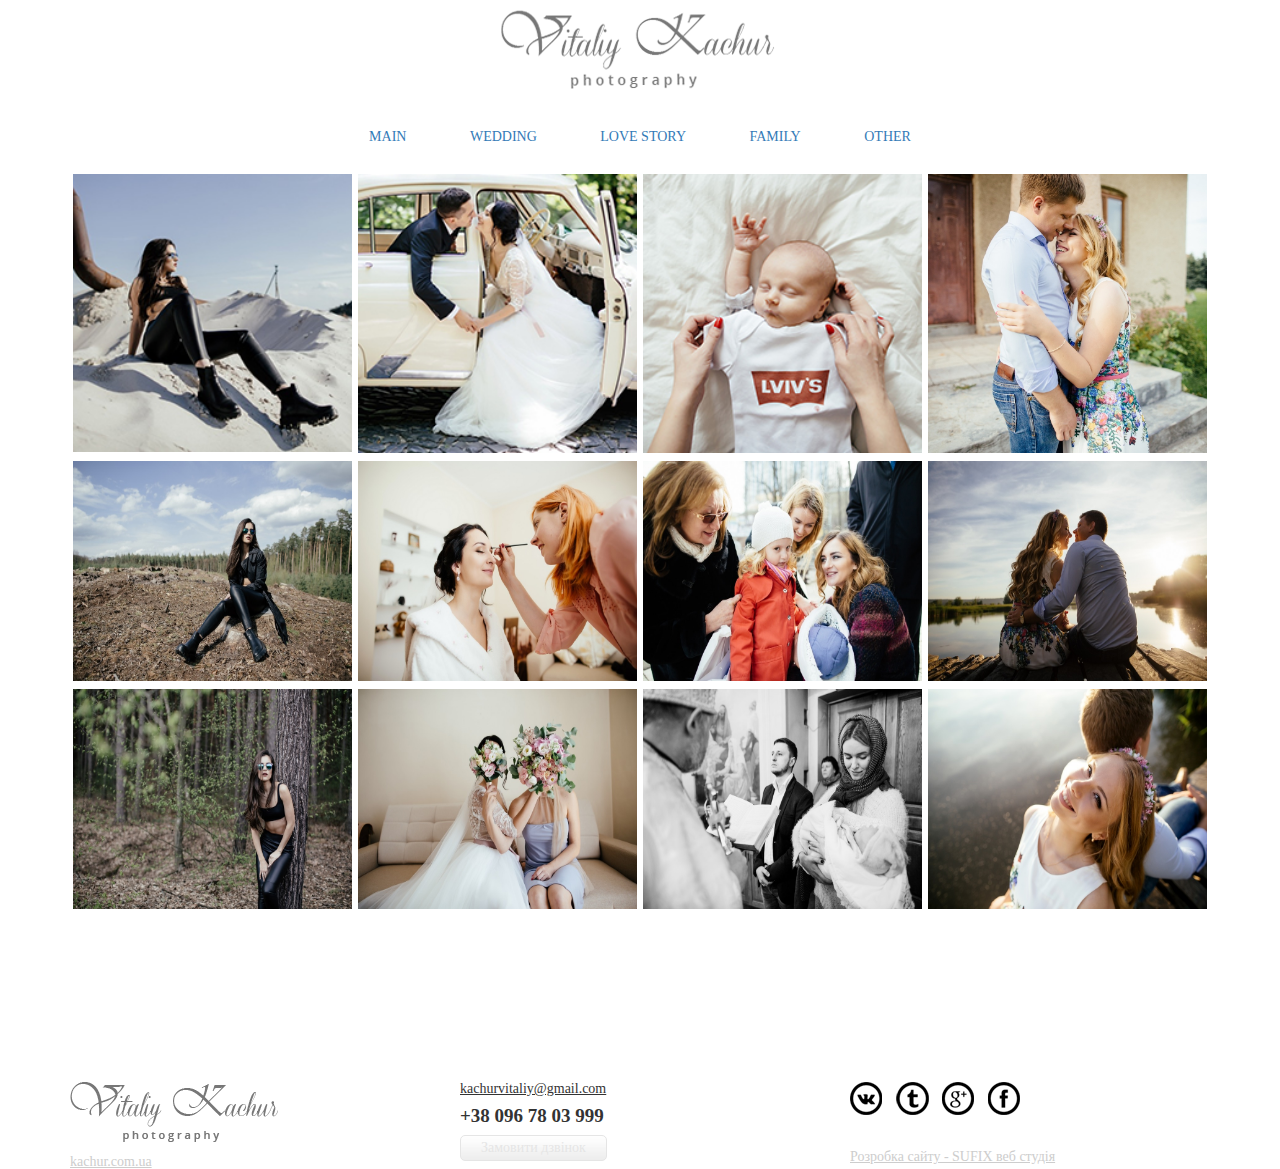
<file: Personal_website/portfolio/photography/index.html>
<!DOCTYPE html>
<html lang="en">
<head>
    <meta charset="UTF-8">
    <title>Vitaliy Kachur photography</title>
    <link rel="stylesheet" type="text/css" href="lib/bootstrap/bootstrap.min.css"/>
    <link rel="stylesheet" type="text/css" href="lib/bootstrap/bootstrap-theme.min.css"/>

    <link rel="stylesheet" type="text/css" href="style.css"/>
</head>
<body>
<div class="wrapper">

    <header class="header">
        <div class="logo"><a href="index.html"><img src="img/logo.png"></a></div>
    </header>

    <main class="content">
        <div class="container">
            <div class="row">
                <nav>
                    <ul class="main-menu">
						<li><a href="main.html">MAIN</a></li>
						<li><a href="wedding.html">WEDDING</a></li>
						<li><a href="love_story.html">LOVE STORY</a></li>
						<li><a href="family.html">FAMILY</a></li>
						<li><a href="other.html">OTHER</a></li>
                    </ul>
                </nav>
			</div>


                <div class="portfolio-folder">
                    <div class="col-md-3 col-sm-4 col-xs-12">
                        <div class="item">
							<a href="main.html"><img src="img/portfolio/img_0607.jpg">
                            <div class="description">
                                Lubov
                                <br>
                                08.06.2015
								</div></a>
                        </div>
                    </div>
					<div class="col-md-3 col-sm-4 col-xs-12">
						<div class="item">
							<a href="wedding.html"><img src="img/portfolio/img_6410.jpg">
								<div class="description">
									I&M
									<br>
									Wedding
								</div></a>
						</div>
					</div>
					<div class="col-md-3 col-sm-4 col-xs-12">
						<div class="item">
							<a href="family.html"><img 
								src="img/portfolio/img_171.jpg">
								<div class="description">
									Danylo christening
									<br>
									Family
								</div></a>
						</div>
					</div>
					<div class="col-md-3 col-sm-4 col-xs-12">
						<div class="item">
							<a href="love_story.html"><img src="img/portfolio/img_9269.jpg">
								<div class="description">
									D&V
									<br>
									Love story
								</div></a>
						</div>
					</div>
					<div class="col-md-3 col-sm-4 col-xs-12">
						<div class="item">
							<a href="main.html"><img src="img/album/main/lubov/img_02.jpg">
								<div class="description">
									Lubov
									<br>
									08.06.2015
								</div></a>
						</div>
					</div>
					<div class="col-md-3 col-sm-4 col-xs-12">
						<div class="item">
							<a href="wedding.html"><img src="img/album/wedding/img_05.jpg">
								<div class="description">
									I&M
									<br>
									Wedding
								</div></a>
						</div>
					</div>
					<div class="col-md-3 col-sm-4 col-xs-12">
						<div class="item">
							<a href="family.html">
							<img src="img/album/family/img_08.jpg">
							<div class="description">
									Danylo christening
									<br>
									Family
								</div></a>
						</div>
					</div>
					<div class="col-md-3 col-sm-4 col-xs-12">
						<div class="item">
							<a href="love_story.html"><img src="img/album/love_story/img_11.jpg">
								<div class="description">
									D&V
									<br>
									Love story
								</div></a>
						</div>
					</div>
					<div class="col-md-3 col-sm-4 col-xs-12">
						<div class="item">
							<a href="main.html"><img src="img/album/main/lubov/img_015.jpg">
								<div class="description">
									Lubov
									<br>
									08.06.2015
								</div></a>
						</div>
					</div>
					<div class="col-md-3 col-sm-4 col-xs-12">
						<div class="item">
							<a href="wedding.html"><img src="img/album/wedding/img_13.jpg">
								<div class="description">
									I&M
									<br>
									Wedding
								</div></a>
						</div>
					</div>
					<div class="col-md-3 col-sm-4 col-xs-12">
						<div class="item">
							<a href="family.html"><img 
						   src="img/album/family/img_15.jpg">
								<div class="description">
									Danylo christening
									<br>
									Family
								</div></a>
						</div>
					</div>
					<div class="col-md-3 col-sm-4 col-xs-12">
						<div class="item">
							<a href="love_story.html"><img src="img/album/love_story/img_12.jpg">
								<div class="description">
									D&V
									<br>
									Love story
								</div></a>
						</div>
					</div>
            </div>
        </div>
    </main>
</div>

<footer class="footer">
    <div class="container">
        <div class="row">
            <div class="col-sm-4 col-xs-12">
                <div class="logo">
                    <img src="img/logo-footer.png">
                </div>
                <a href="#" class="site-link">kachur.com.ua</a>
            </div>
            <div class="col-sm-4 col-xs-12">
                <div class="email">
                    kachurvitaliy@gmail.com
                </div>
                <div class="phone-number">
                    +38 096 78 03 999
                </div>
                <button class="button get-call">Замовити дзвінок</button>
            </div>
            <div class="col-sm-4 col-xs-12">
                <ul class="social-icon">
                    <li><a href="#" class="vk"><img src="img/social-icon/vk.png"></a></li>
                    <li><a href="#" class="twitter"><img src="img/social-icon/twitter.png"></a></li>
                    <li><a href="#" class="google"><img src="img/social-icon/google+.png"></a></li>
                    <li><a href="#" class="facebook"><img src="img/social-icon/facebook.png"></a></li>
                </ul>
                <a href="#" class="development-site">Розробка сайту - SUFIX веб студія</a>
            </div>
        </div>
    </div>
</footer>

</body>
</html>
</file>
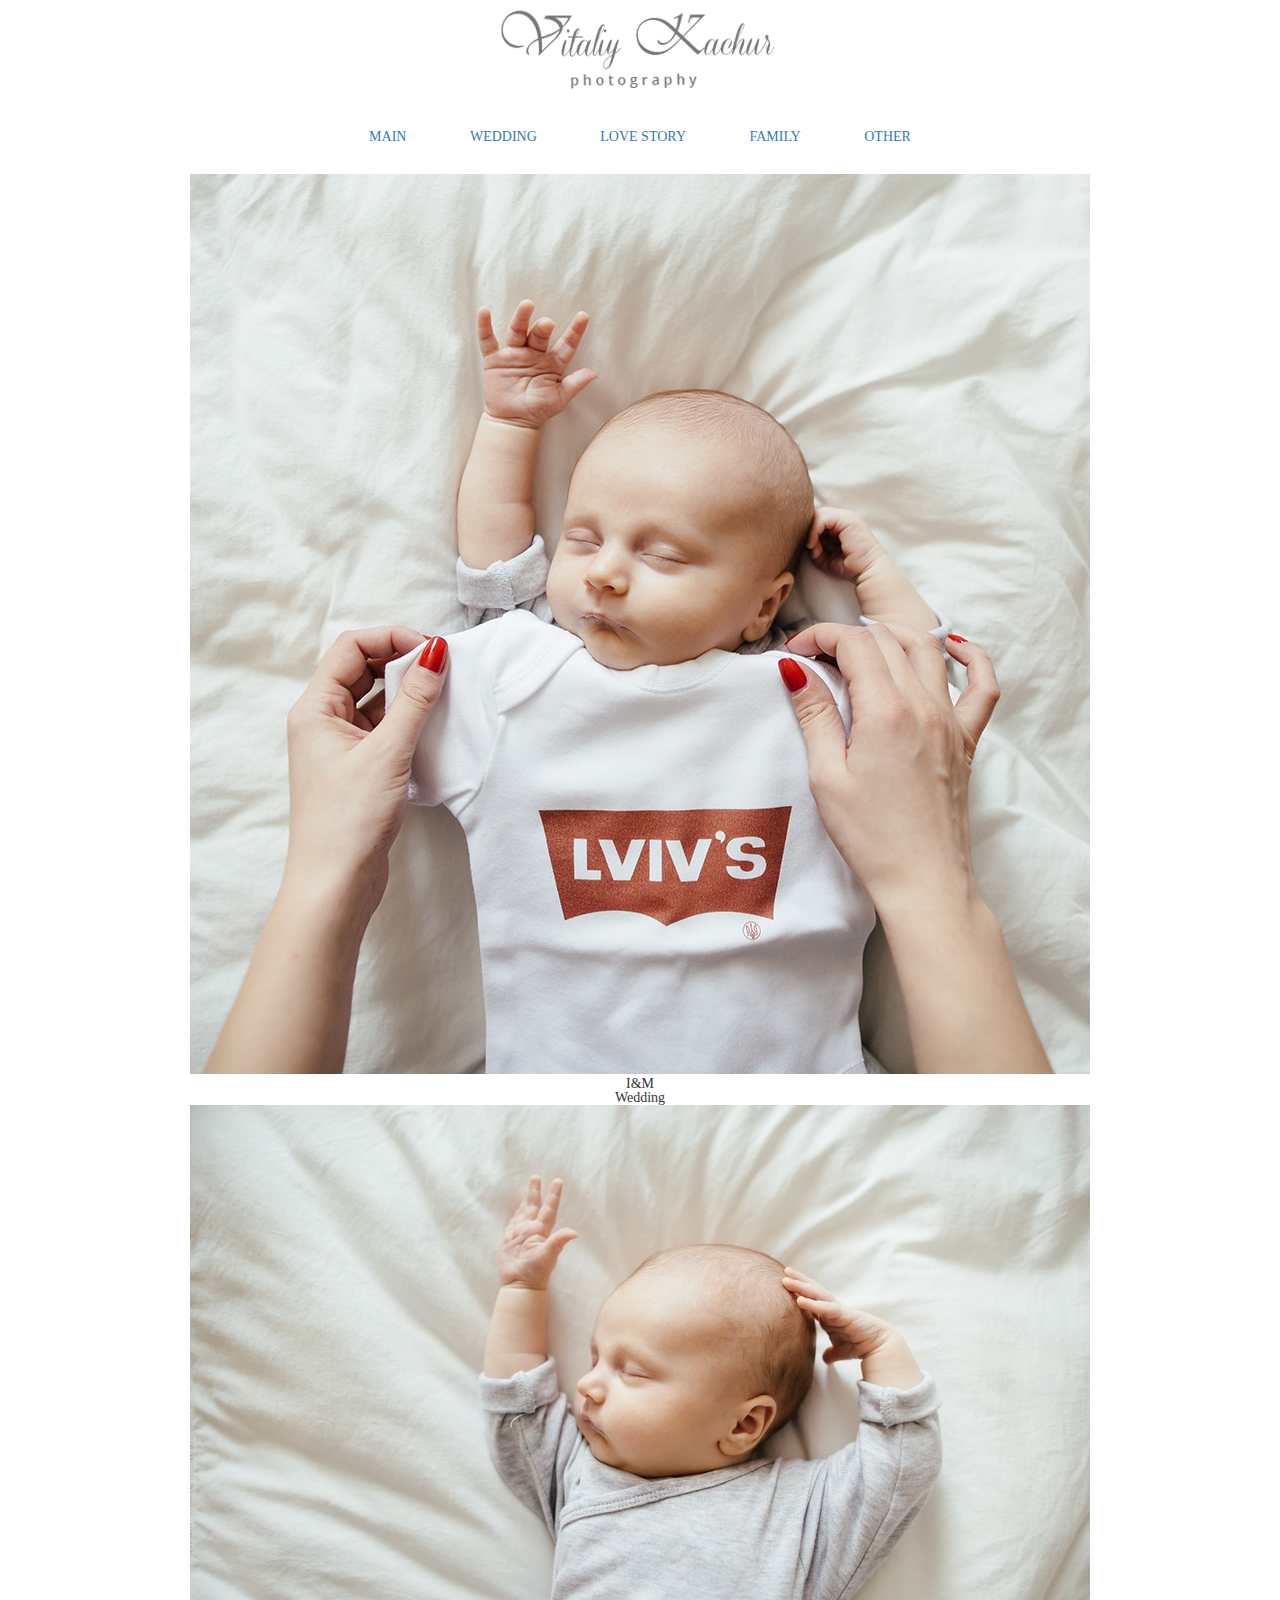
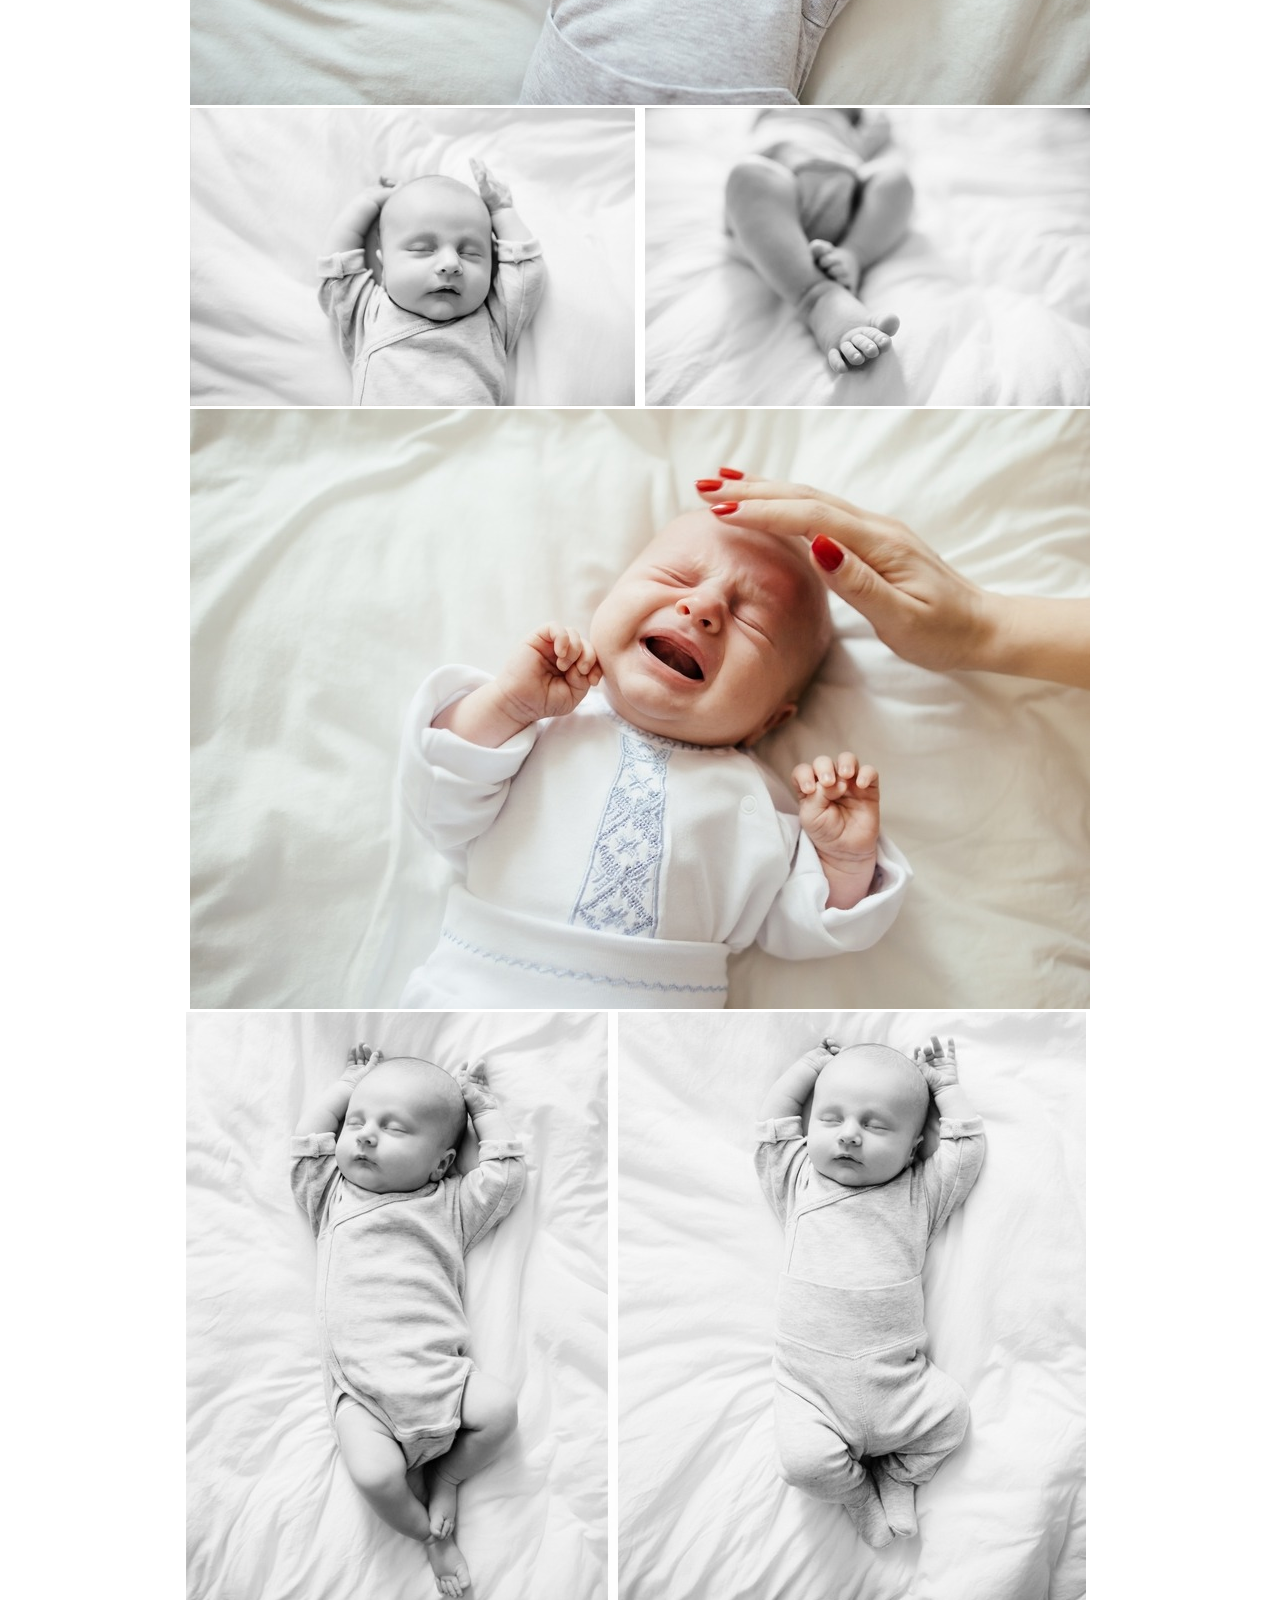
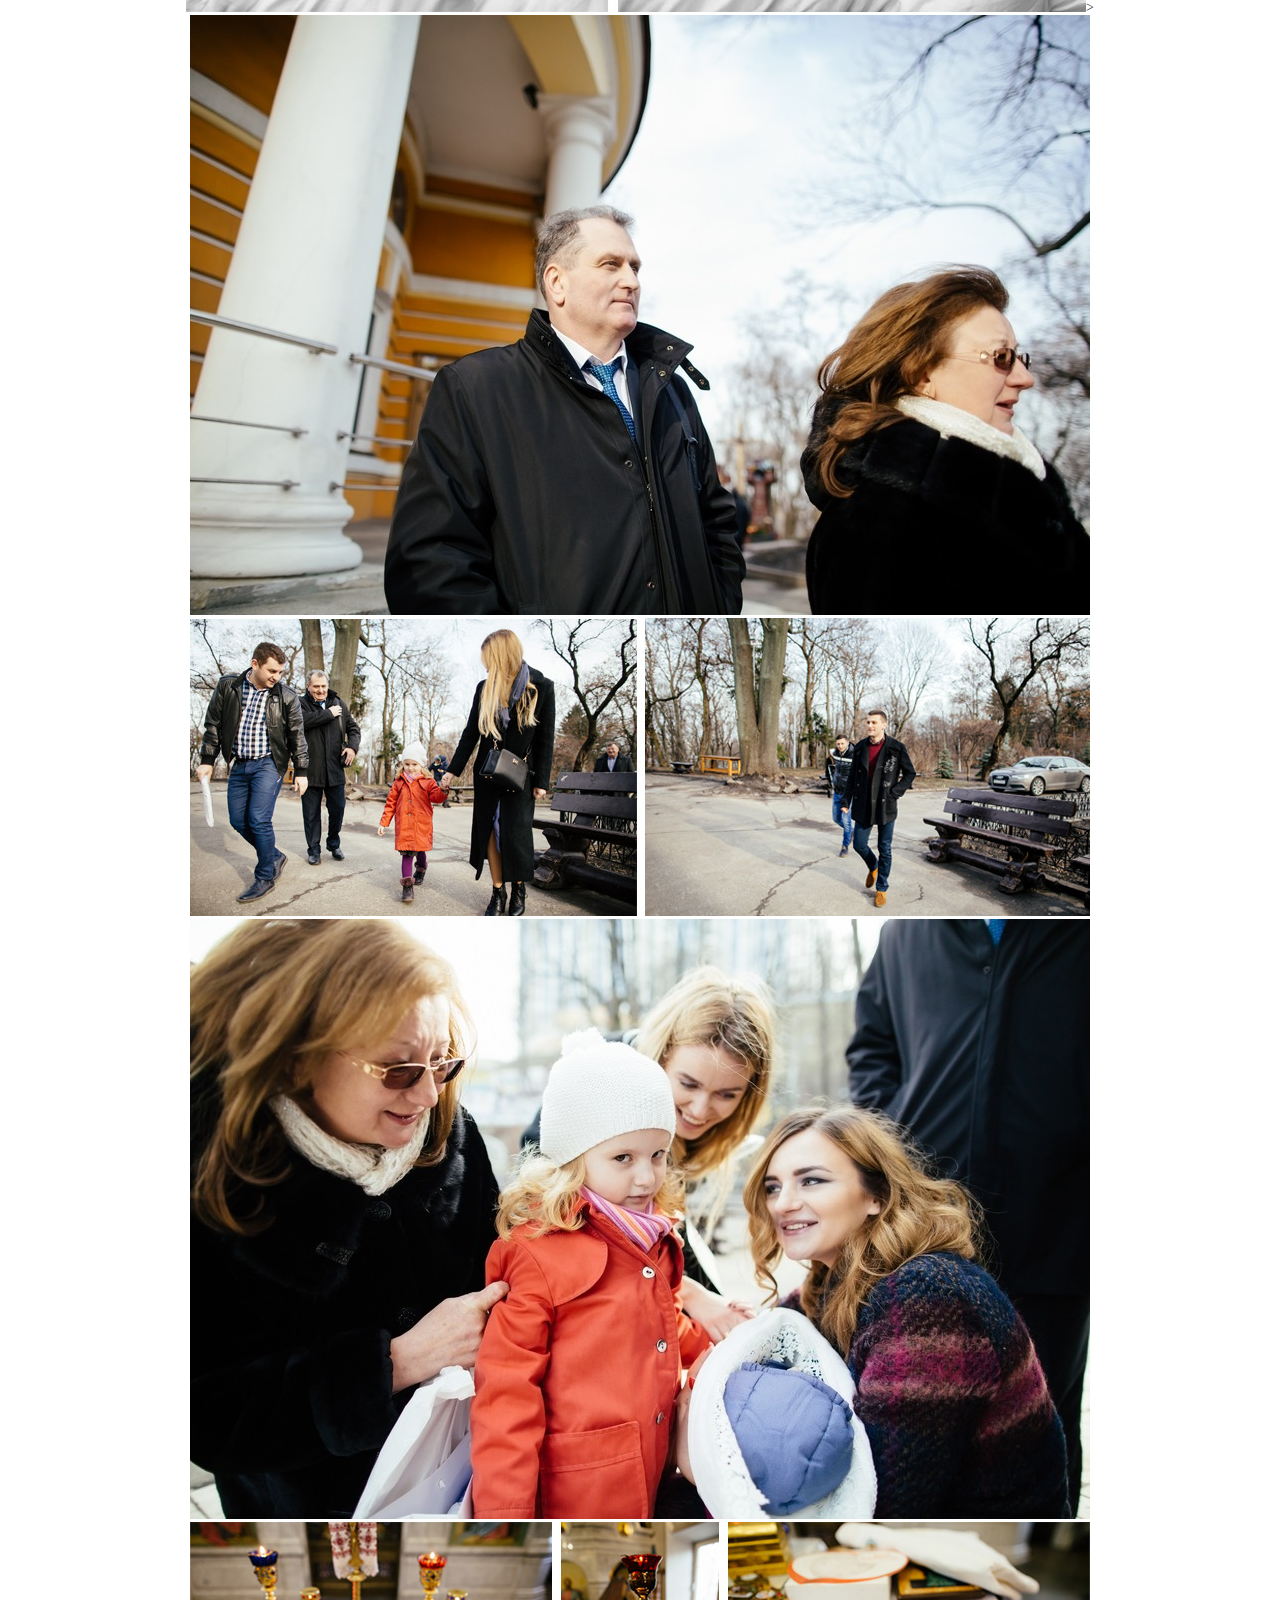
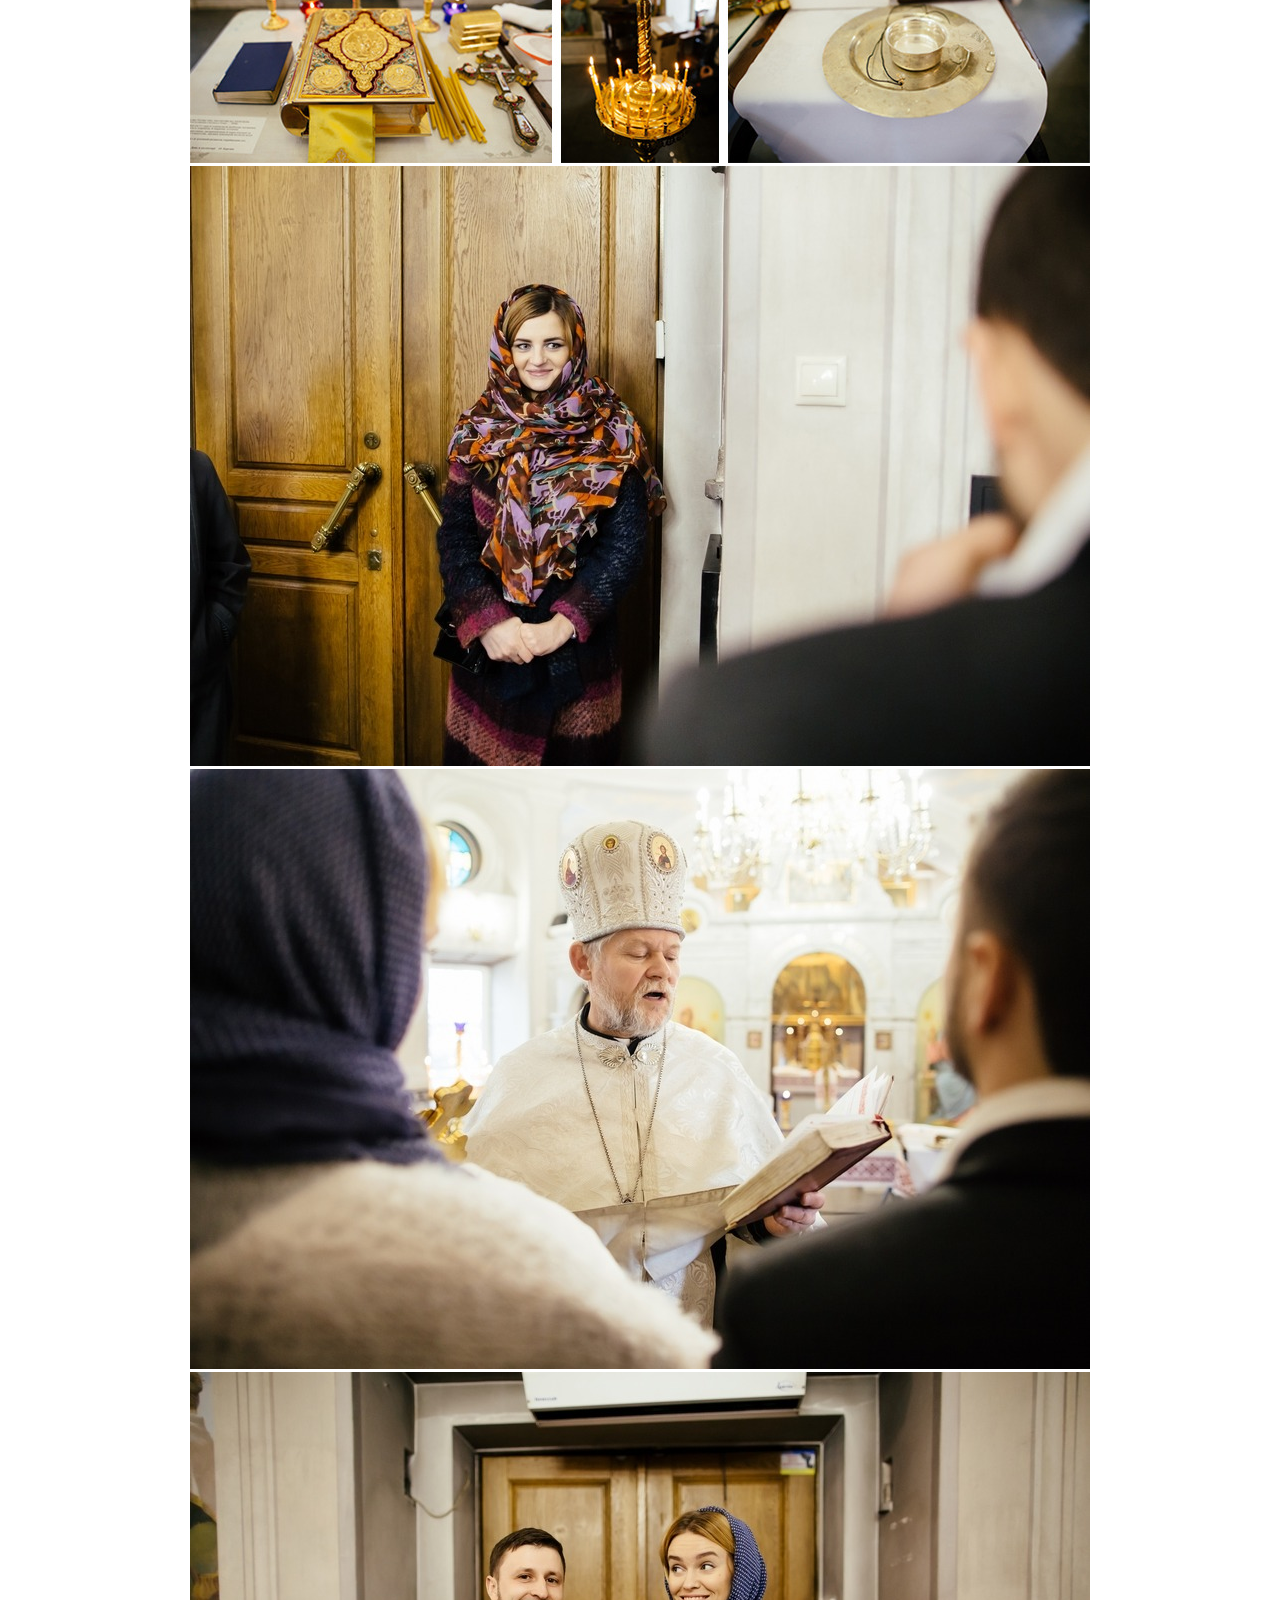
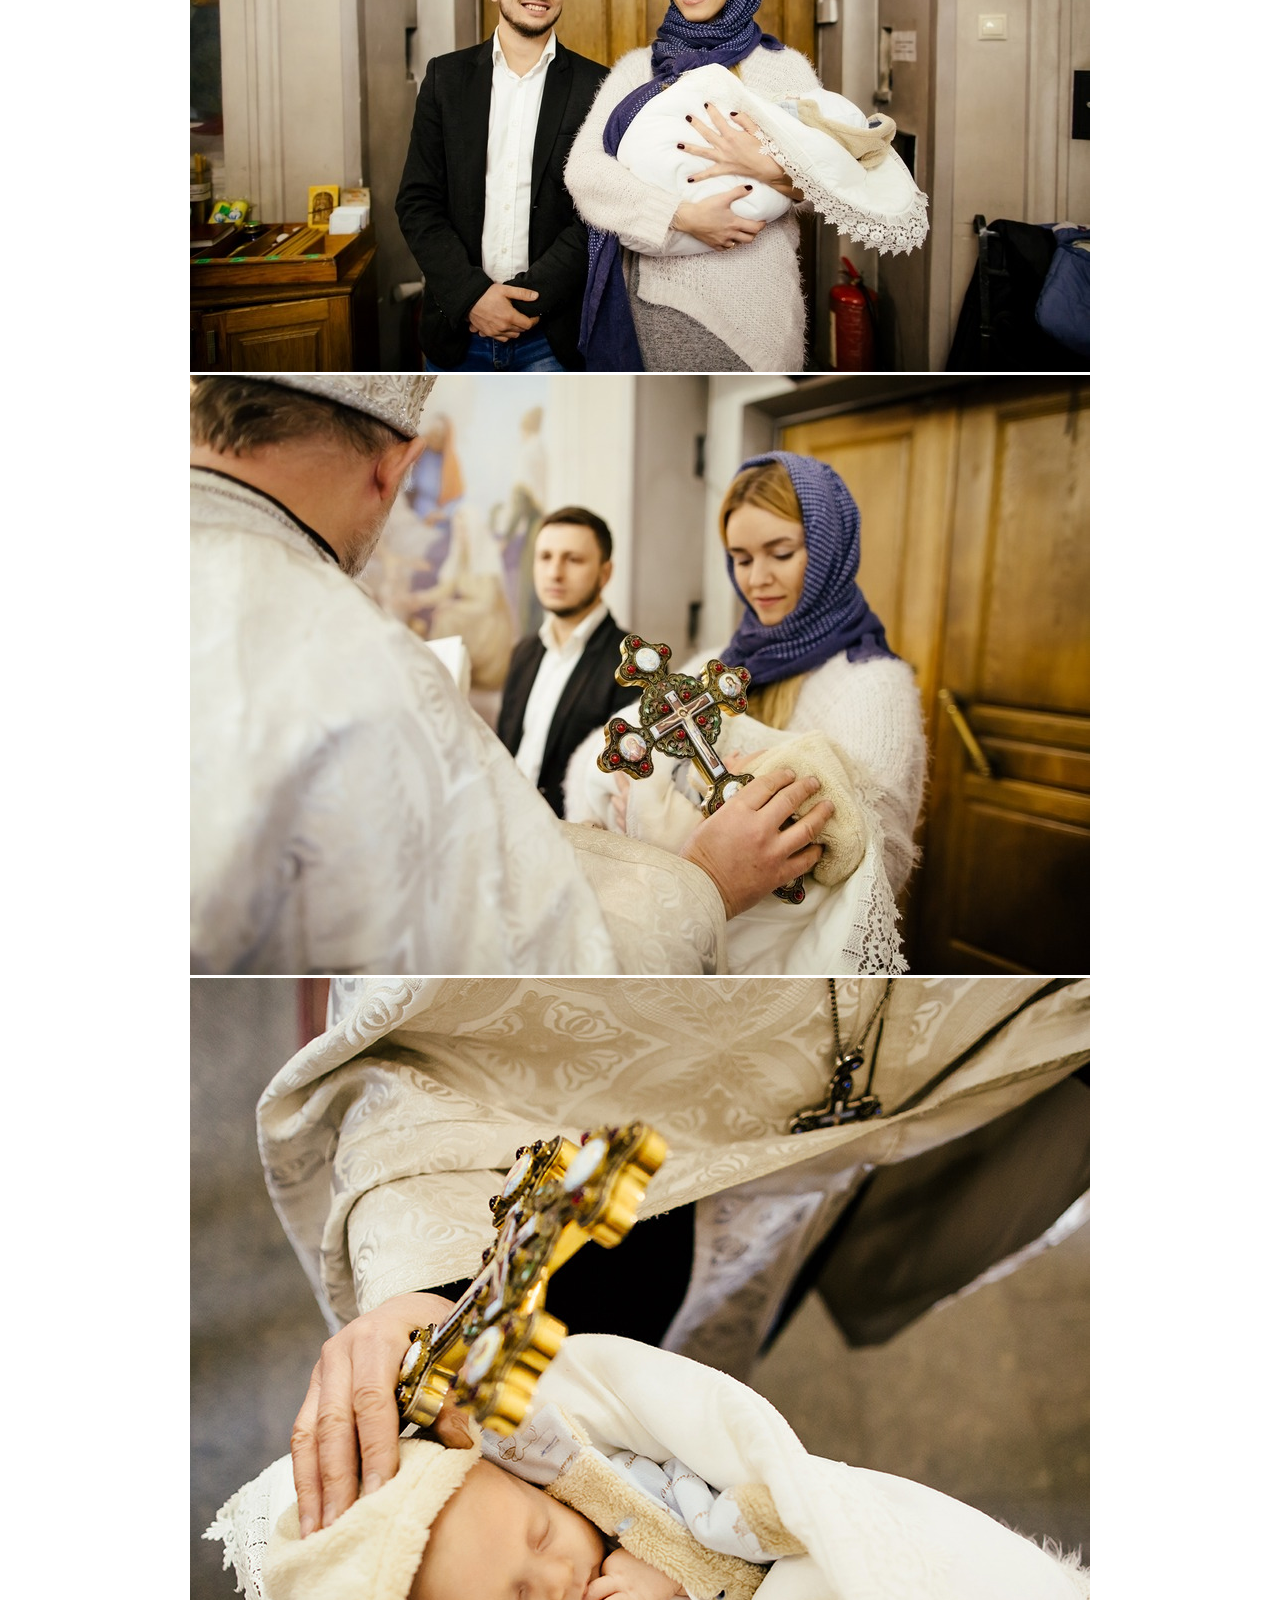
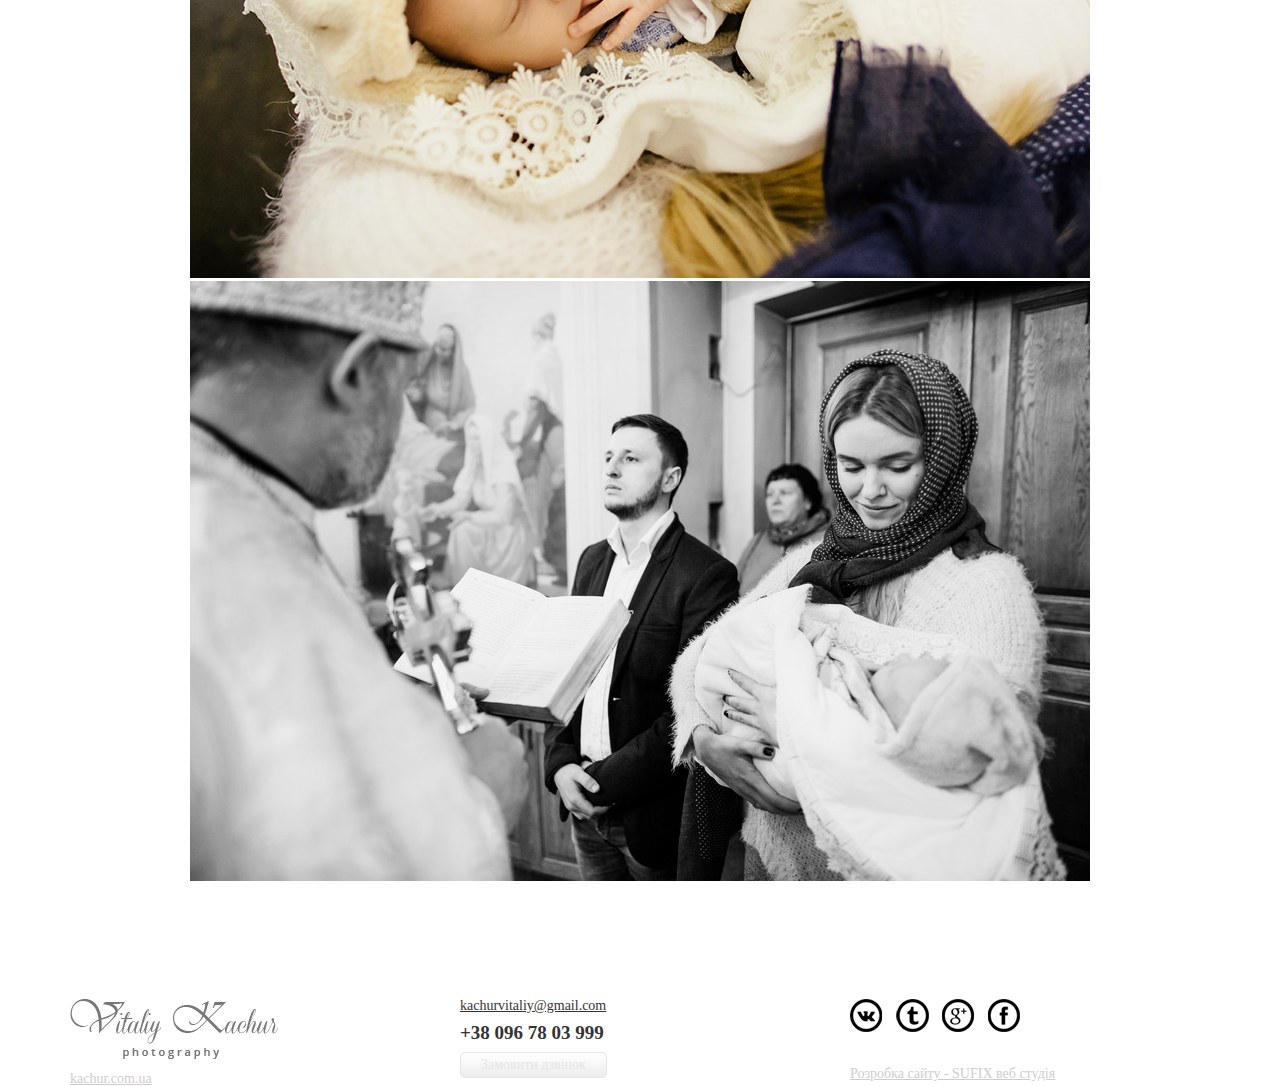
<file: Personal_website/portfolio/photography/family.html>
<!DOCTYPE html>
<html lang="en">
	<head>
		<meta charset="UTF-8">
		<title>Vitaliy Kachur photography</title>
		<link rel="stylesheet" type="text/css" href="lib/bootstrap/bootstrap.min.css"/>
		<link rel="stylesheet" type="text/css" href="lib/bootstrap/bootstrap-theme.min.css"/>

		<link rel="stylesheet" type="text/css" href="style.css"/>
	</head>
	<body>
		<div class="wrapper">

			<header class="header">
				<div class="logo"><a href="index.html"><img src="img/logo.png"></a></div>
			</header>

			<main class="content">
				<div class="container">
					<div class="row">
						<nav>
							<ul class="main-menu">
								<li><a href="main.html">MAIN</a></li>
								<li><a href="wedding.html">WEDDING</a></li>
								<li><a href="love_story.html">LOVE STORY</a></li>
								<li><a href="family.html">FAMILY</a></li>
								<li><a href="other.html">OTHER</a></li>
							</ul>
						</nav>
					</div>


					<div class="portfolio-album">
						<div class="col-md-12">
							<div class="album">
								<img src="img/album/family/img_01.jpg">
								<div class="description">
									I&M
									<br>
									Wedding
								</div>
							</div>
						</div>
						<div class="col-md-12">
							<div class="album">
								<img src="img/album/family/img_02.jpg">
							</div>
						</div>
						<div class="col-md-12">
							<div class="album">
								<img src="img/album/family/img_03.jpg">
							</div>
						</div>
						<div class="col-md-12">
							<div class="album">
								<img src="img/album/family/img_04.jpg">
							</div>
						</div>
						<div class="col-md-12">
							<div class="album">
								<img src="img/album/family/img_05.jpg">>
							</div>
						</div>
						<div class="col-md-12">
							<div class="album">
								<img src="img/album/family/img_06.jpg">
							</div>
						</div>
						<div class="col-md-12">
							<div class="album">
								<img src="img/album/family/img_07.jpg">
							</div>
						</div>
						<div class="col-md-12">
							<div class="album">
								<img src="img/album/family/img_08.jpg">
							</div>
						</div>
						<div class="col-md-12">
							<div class="album">
								<img src="img/album/family/img_09.jpg">
							</div>
						</div>
						<div class="col-md-12">
							<div class="album">
								<img src="img/album/family/img_10.jpg">
							</div>
						</div>
						<div class="col-md-12">
							<div class="album">
								<img src="img/album/family/img_11.jpg">
							</div>
						</div>
						<div class="col-md-12">
							<div class="album">
								<img src="img/album/family/img_12.jpg">
							</div>
						</div>
						<div class="col-md-12">
							<div class="album">
								<img src="img/album/family/img_13.jpg">
							</div>
						</div>
						<div class="col-md-12">
							<div class="album">
								<img src="img/album/family/img_14.jpg">
							</div>
						</div>
						<div class="col-md-12">
							<div class="album">
								<img src="img/album/family/img_15.jpg">
							</div>
						</div>
					</div>
				</div>
			</main>
		</div>

		<footer class="footer">
			<div class="container">
				<div class="row">
					<div class="col-sm-4 col-xs-12">
						<div class="logo">
							<img src="img/logo-footer.png">
						</div>
						<a href="#" class="site-link">kachur.com.ua</a>
					</div>
					<div class="col-sm-4 col-xs-12">
						<div class="email">
							kachurvitaliy@gmail.com
						</div>
						<div class="phone-number">
							+38 096 78 03 999
						</div>
						<button class="button get-call">Замовити дзвінок</button>
					</div>
					<div class="col-sm-4 col-xs-12">
						<ul class="social-icon">
							<li><a href="#" class="vk"><img src="img/social-icon/vk.png"></a></li>
							<li><a href="#" class="twitter"><img src="img/social-icon/twitter.png"></a></li>
							<li><a href="#" class="google"><img src="img/social-icon/google+.png"></a></li>
							<li><a href="#" class="facebook"><img src="img/social-icon/facebook.png"></a></li>
						</ul>
						<a href="#" class="development-site">Розробка сайту - SUFIX веб студія</a>
					</div>
				</div>
			</div>
		</footer>

	</body>
</html>
</file>
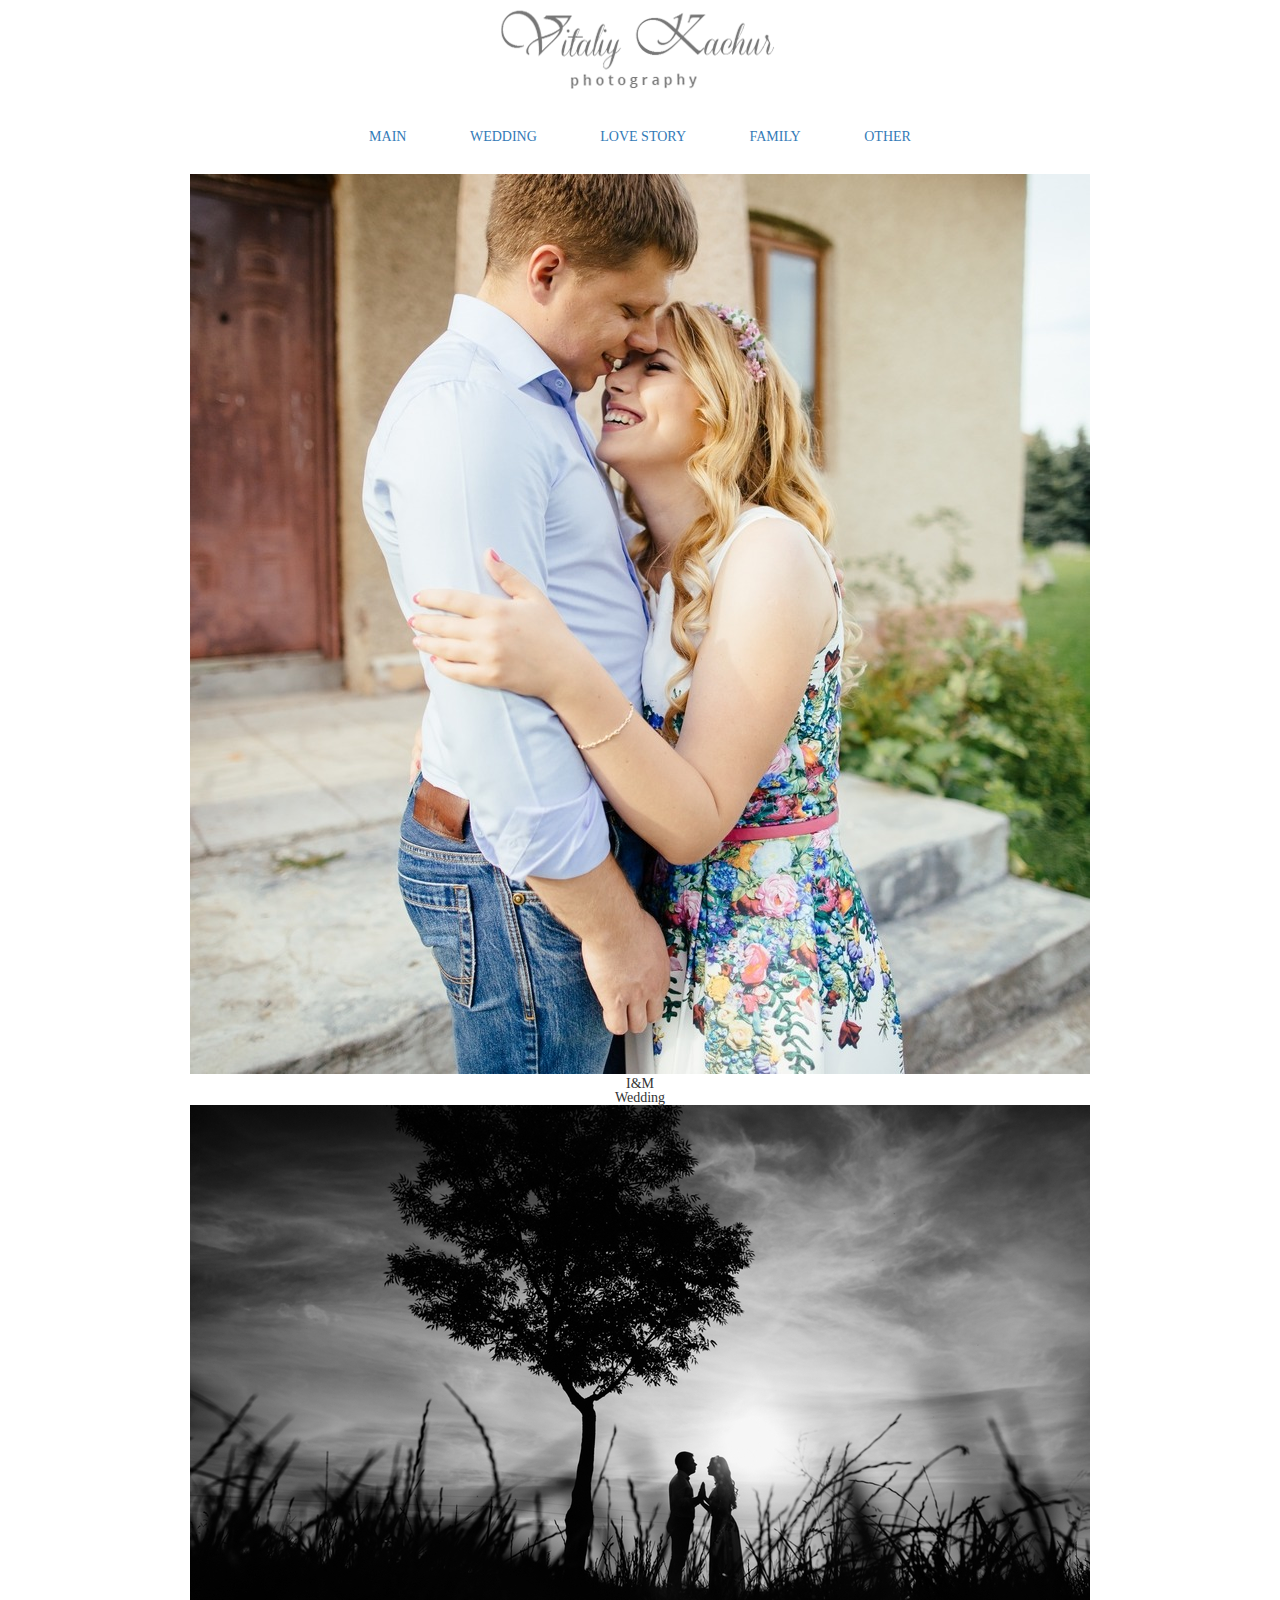
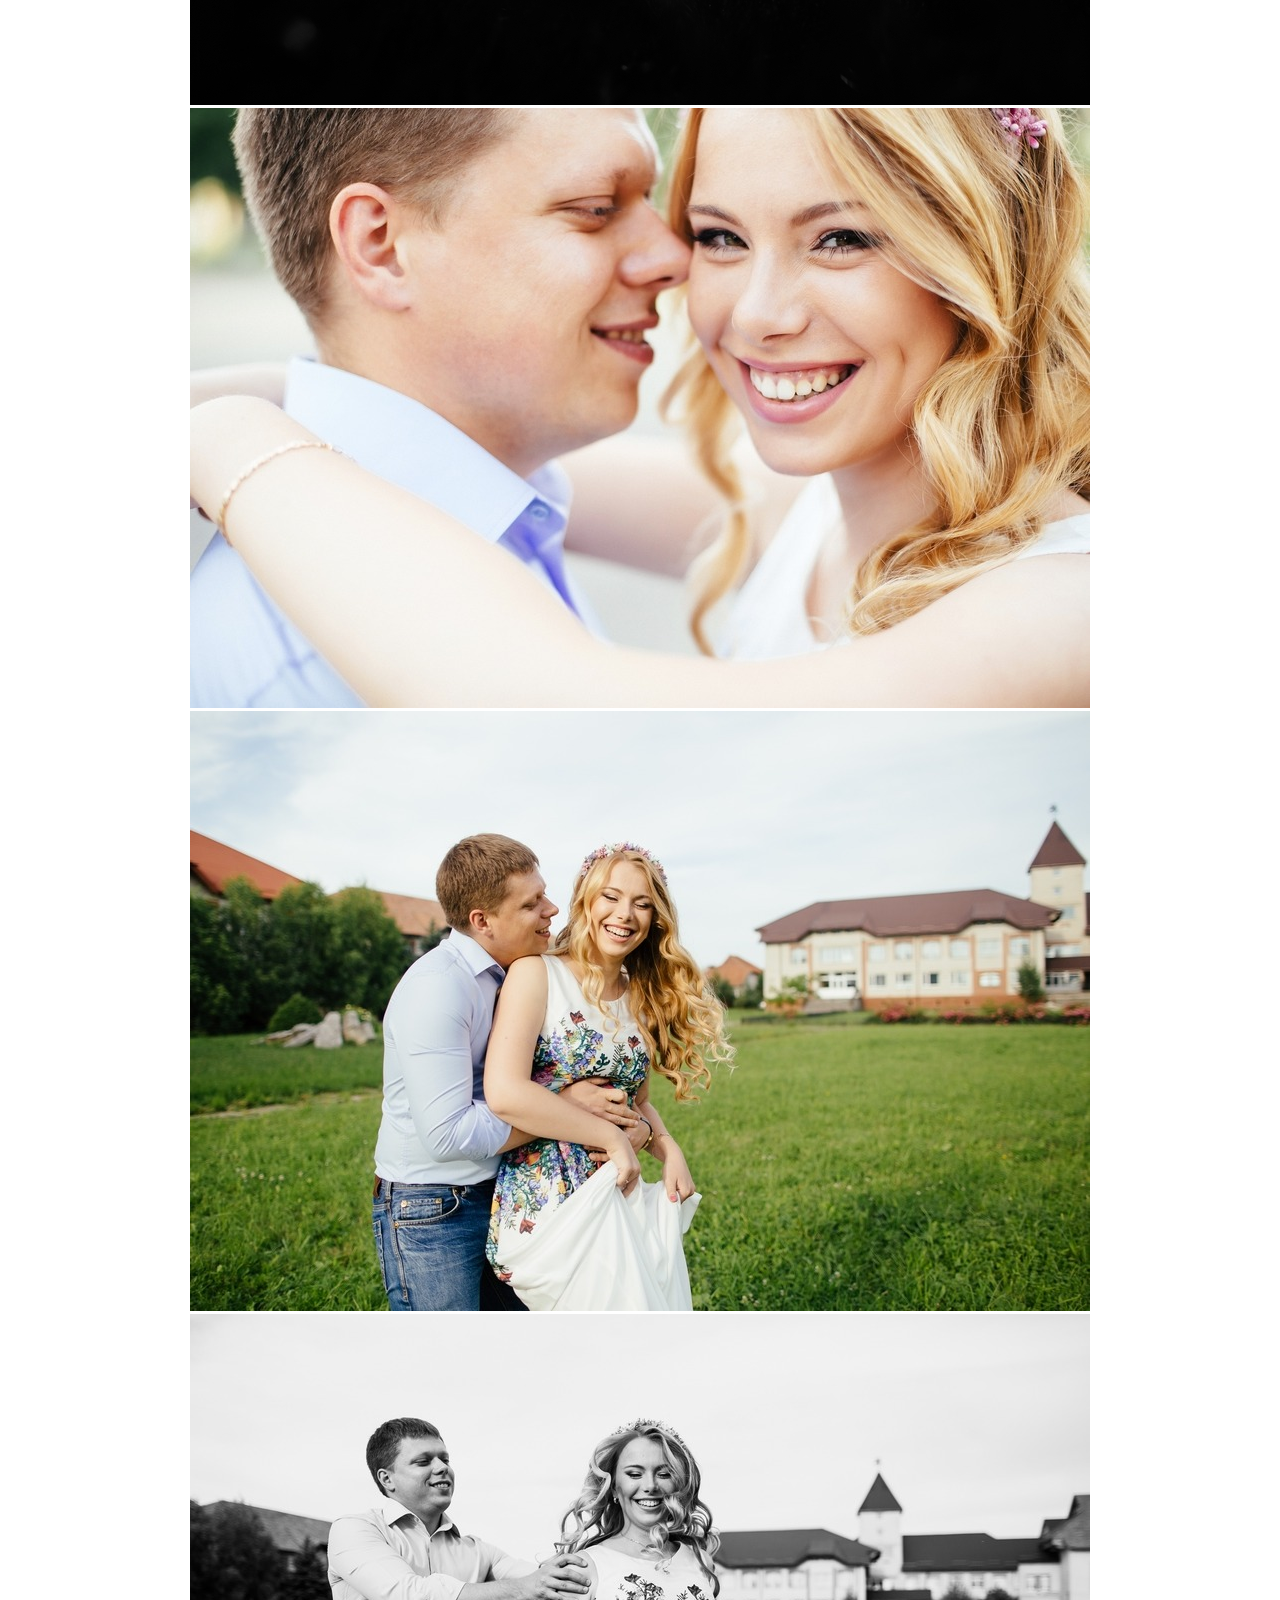
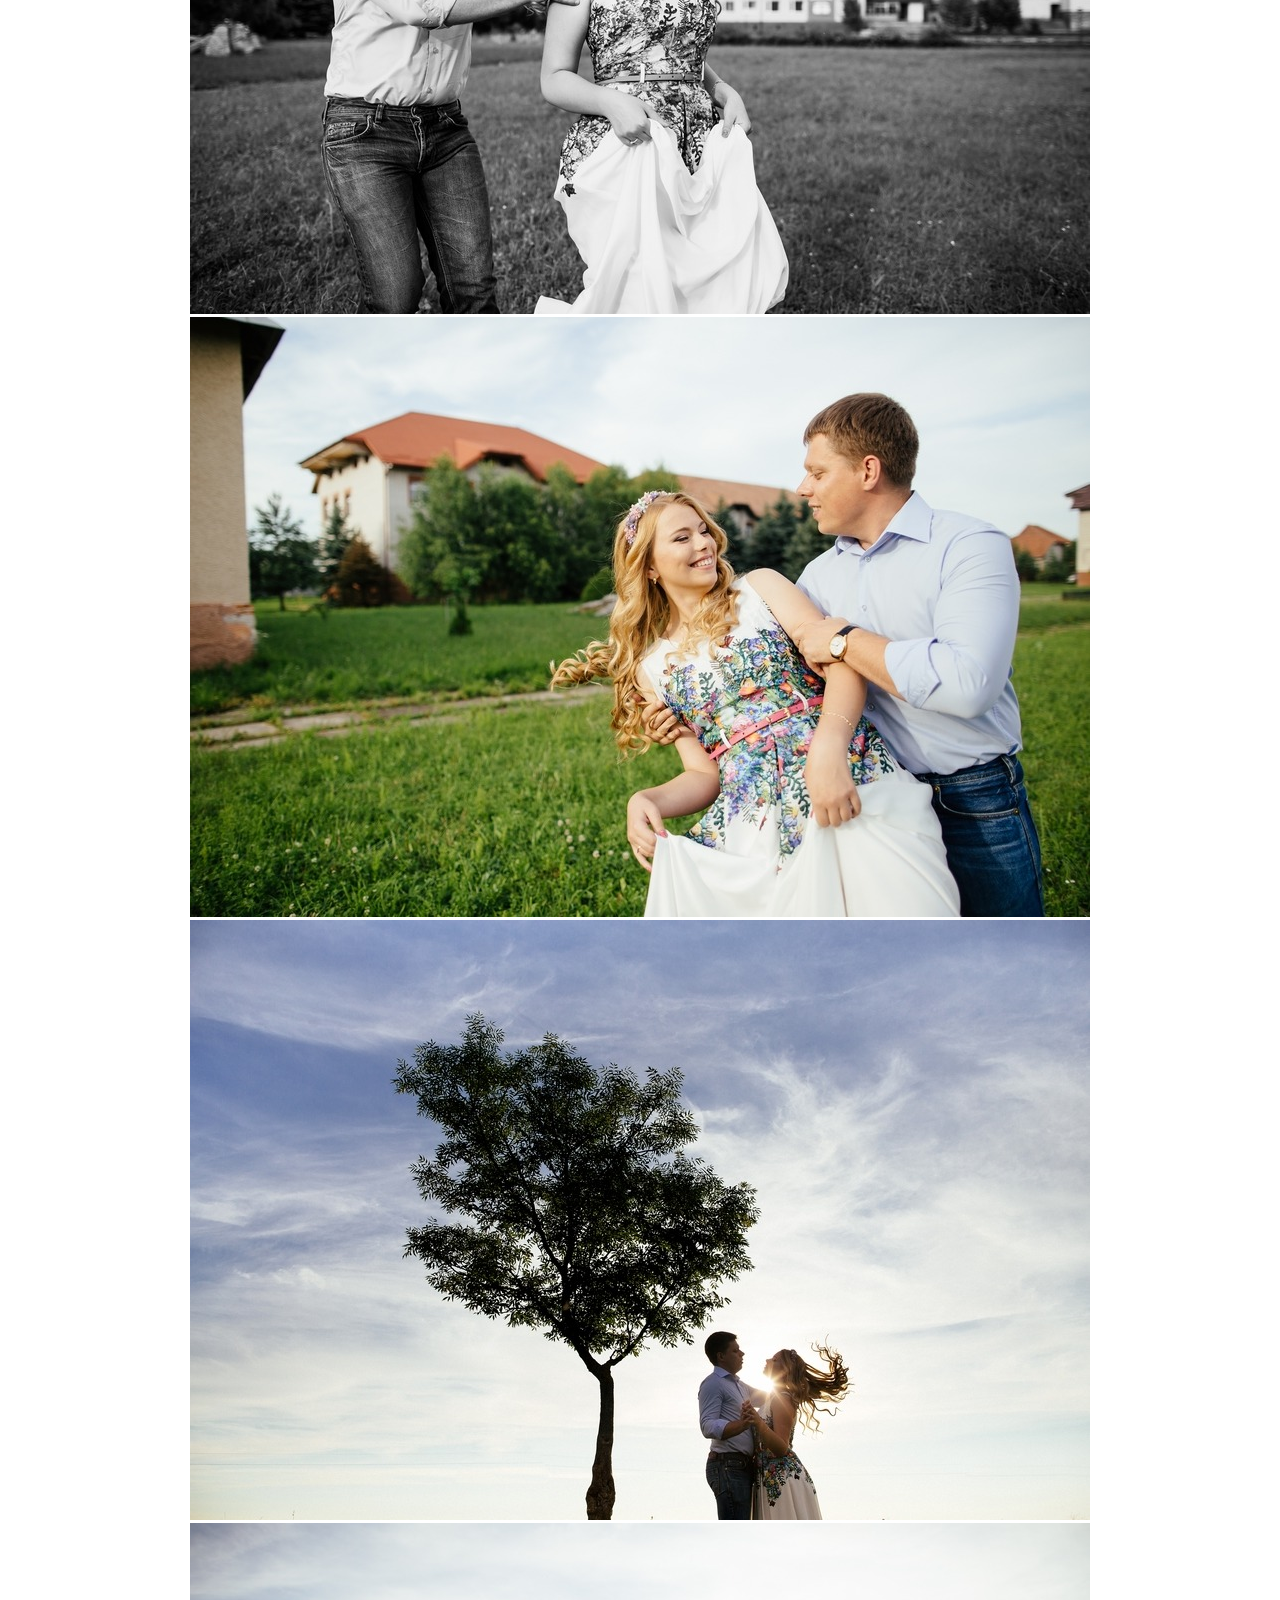
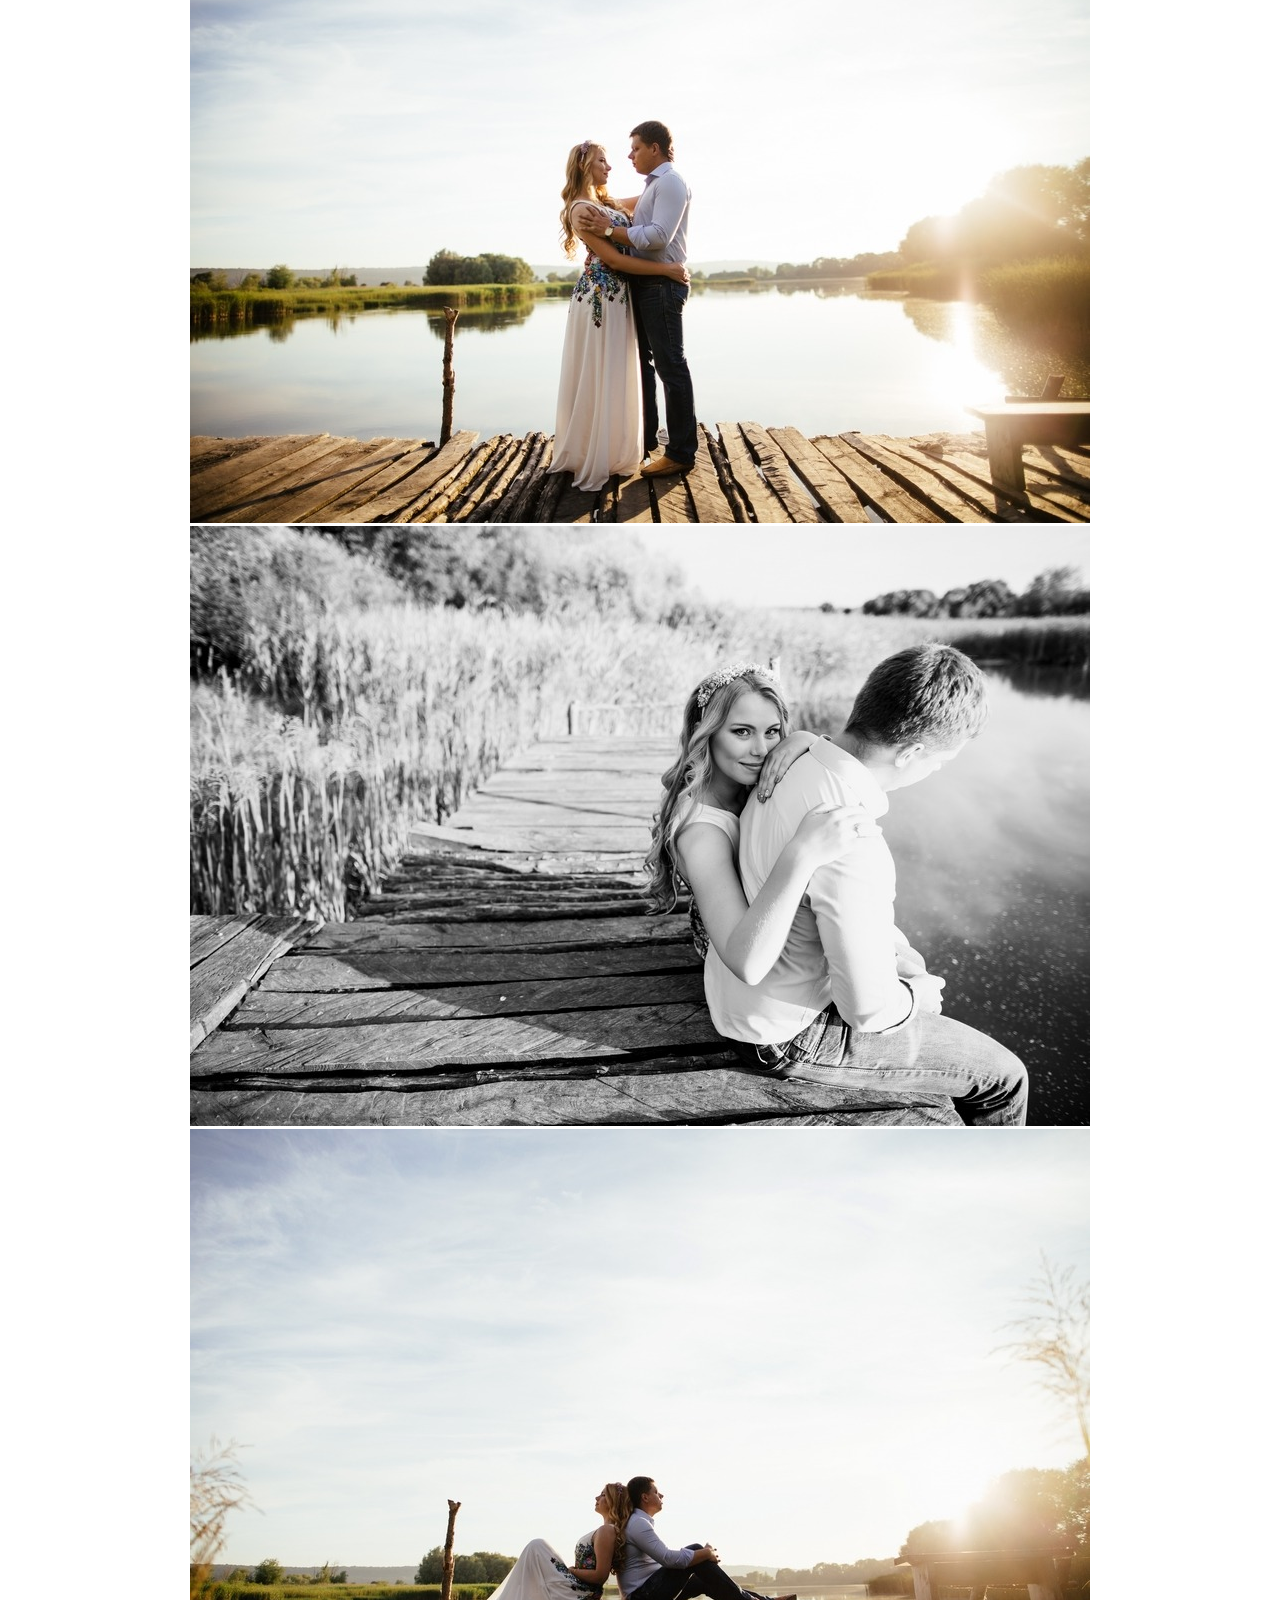
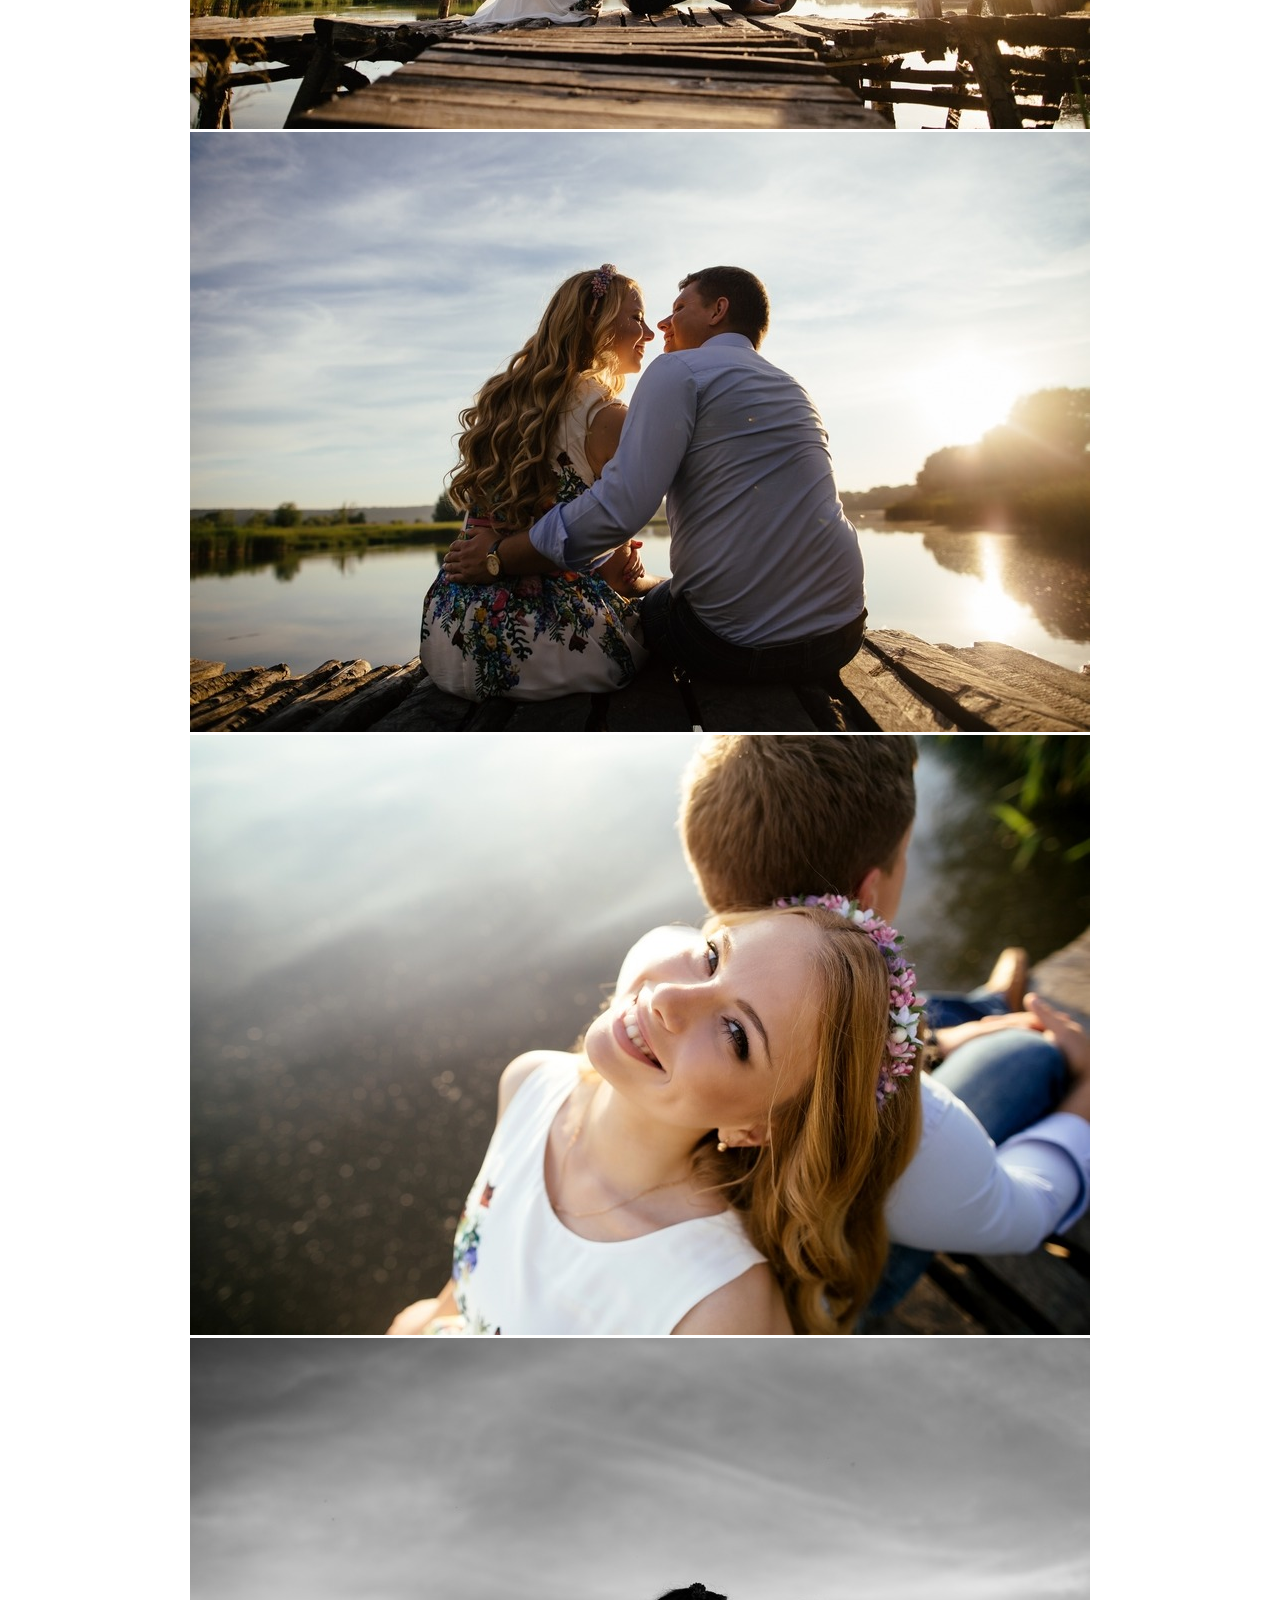
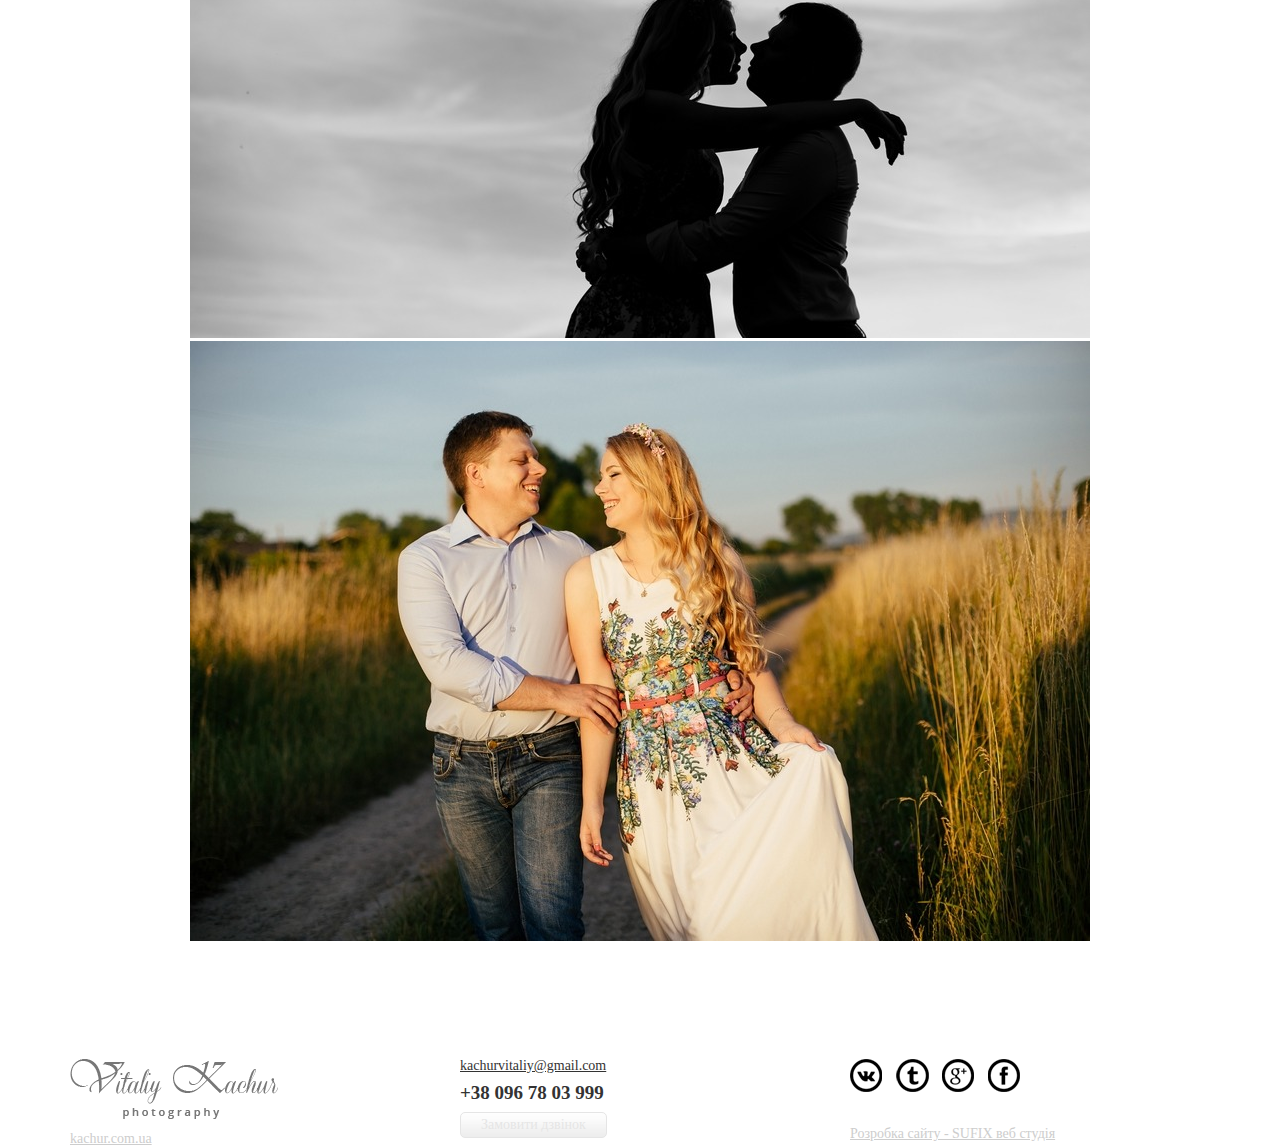
<file: Personal_website/portfolio/photography/love_story.html>
<!DOCTYPE html>
<html lang="en">
	<head>
		<meta charset="UTF-8">
		<title>Vitaliy Kachur photography</title>
		<link rel="stylesheet" type="text/css" href="lib/bootstrap/bootstrap.min.css"/>
		<link rel="stylesheet" type="text/css" href="lib/bootstrap/bootstrap-theme.min.css"/>

		<link rel="stylesheet" type="text/css" href="style.css"/>
	</head>
	<body>
		<div class="wrapper">

			<header class="header">
				<div class="logo"><a href="index.html"><img src="img/logo.png"></a></div>
			</header>

			<main class="content">
				<div class="container">
					<div class="row">
						<nav>
							<ul class="main-menu">
								<li><a href="main.html">MAIN</a></li>
								<li><a href="wedding.html">WEDDING</a></li>
								<li><a href="love_story.html">LOVE STORY</a></li>
								<li><a href="family.html">FAMILY</a></li>
								<li><a href="other.html">OTHER</a></li>
							</ul>
						</nav>
					</div>


					<div class="portfolio-album">
						<div class="col-md-12">
							<div class="album">
								<img src="img/album/love_story/img_1.jpg">
								<div class="description">
									I&M
									<br>
									Wedding
								</div>
							</div>
						</div>
						<div class="col-md-12">
							<div class="album">
								<img src="img/album/love_story/img_2.jpg">
							</div>
						</div>
						<div class="col-md-12">
							<div class="album">
								<img src="img/album/love_story/img_3.jpg">
							</div>
						</div>
						<div class="col-md-12">
							<div class="album">
								<img src="img/album/love_story/img_4.jpg">
							</div>
						</div>
						<div class="col-md-12">
							<div class="album">
								<img src="img/album/love_story/img_5.jpg">
							</div>
						</div>
						<div class="col-md-12">
							<div class="album">
								<img src="img/album/love_story/img_6.jpg">
							</div>
						</div>
						<div class="col-md-12">
							<div class="album">
								<img src="img/album/love_story/img_7.jpg">
							</div>
						</div>
						<div class="col-md-12">
							<div class="album">
								<img src="img/album/love_story/img_8.jpg">
							</div>
						</div>
						<div class="col-md-12">
							<div class="album">
								<img src="img/album/love_story/img_9.jpg">
							</div>
						</div>
						<div class="col-md-12">
							<div class="album">
								<img src="img/album/love_story/img_10.jpg">
							</div>
						</div>
						<div class="col-md-12">
							<div class="album">
								<img src="img/album/love_story/img_11.jpg">
							</div>
						</div>
						<div class="col-md-12">
							<div class="album">
								<img src="img/album/love_story/img_12.jpg">
							</div>
						</div>
						<div class="col-md-12">
							<div class="album">
								<img src="img/album/love_story/img_13.jpg">
							</div>
						</div>
						<div class="col-md-12">
							<div class="album">
								<img src="img/album/love_story/img_14.jpg">
							</div>
						</div>						
					</div>
				</div>
			</main>
		</div>

		<footer class="footer">
			<div class="container">
				<div class="row">
					<div class="col-sm-4 col-xs-12">
						<div class="logo">
							<img src="img/logo-footer.png">
						</div>
						<a href="#" class="site-link">kachur.com.ua</a>
					</div>
					<div class="col-sm-4 col-xs-12">
						<div class="email">
							kachurvitaliy@gmail.com
						</div>
						<div class="phone-number">
							+38 096 78 03 999
						</div>
						<button class="button get-call">Замовити дзвінок</button>
					</div>
					<div class="col-sm-4 col-xs-12">
						<ul class="social-icon">
							<li><a href="#" class="vk"><img src="img/social-icon/vk.png"></a></li>
							<li><a href="#" class="twitter"><img src="img/social-icon/twitter.png"></a></li>
							<li><a href="#" class="google"><img src="img/social-icon/google+.png"></a></li>
							<li><a href="#" class="facebook"><img src="img/social-icon/facebook.png"></a></li>
						</ul>
						<a href="#" class="development-site">Розробка сайту - SUFIX веб студія</a>
					</div>
				</div>
			</div>
		</footer>

	</body>
</html>
</file>
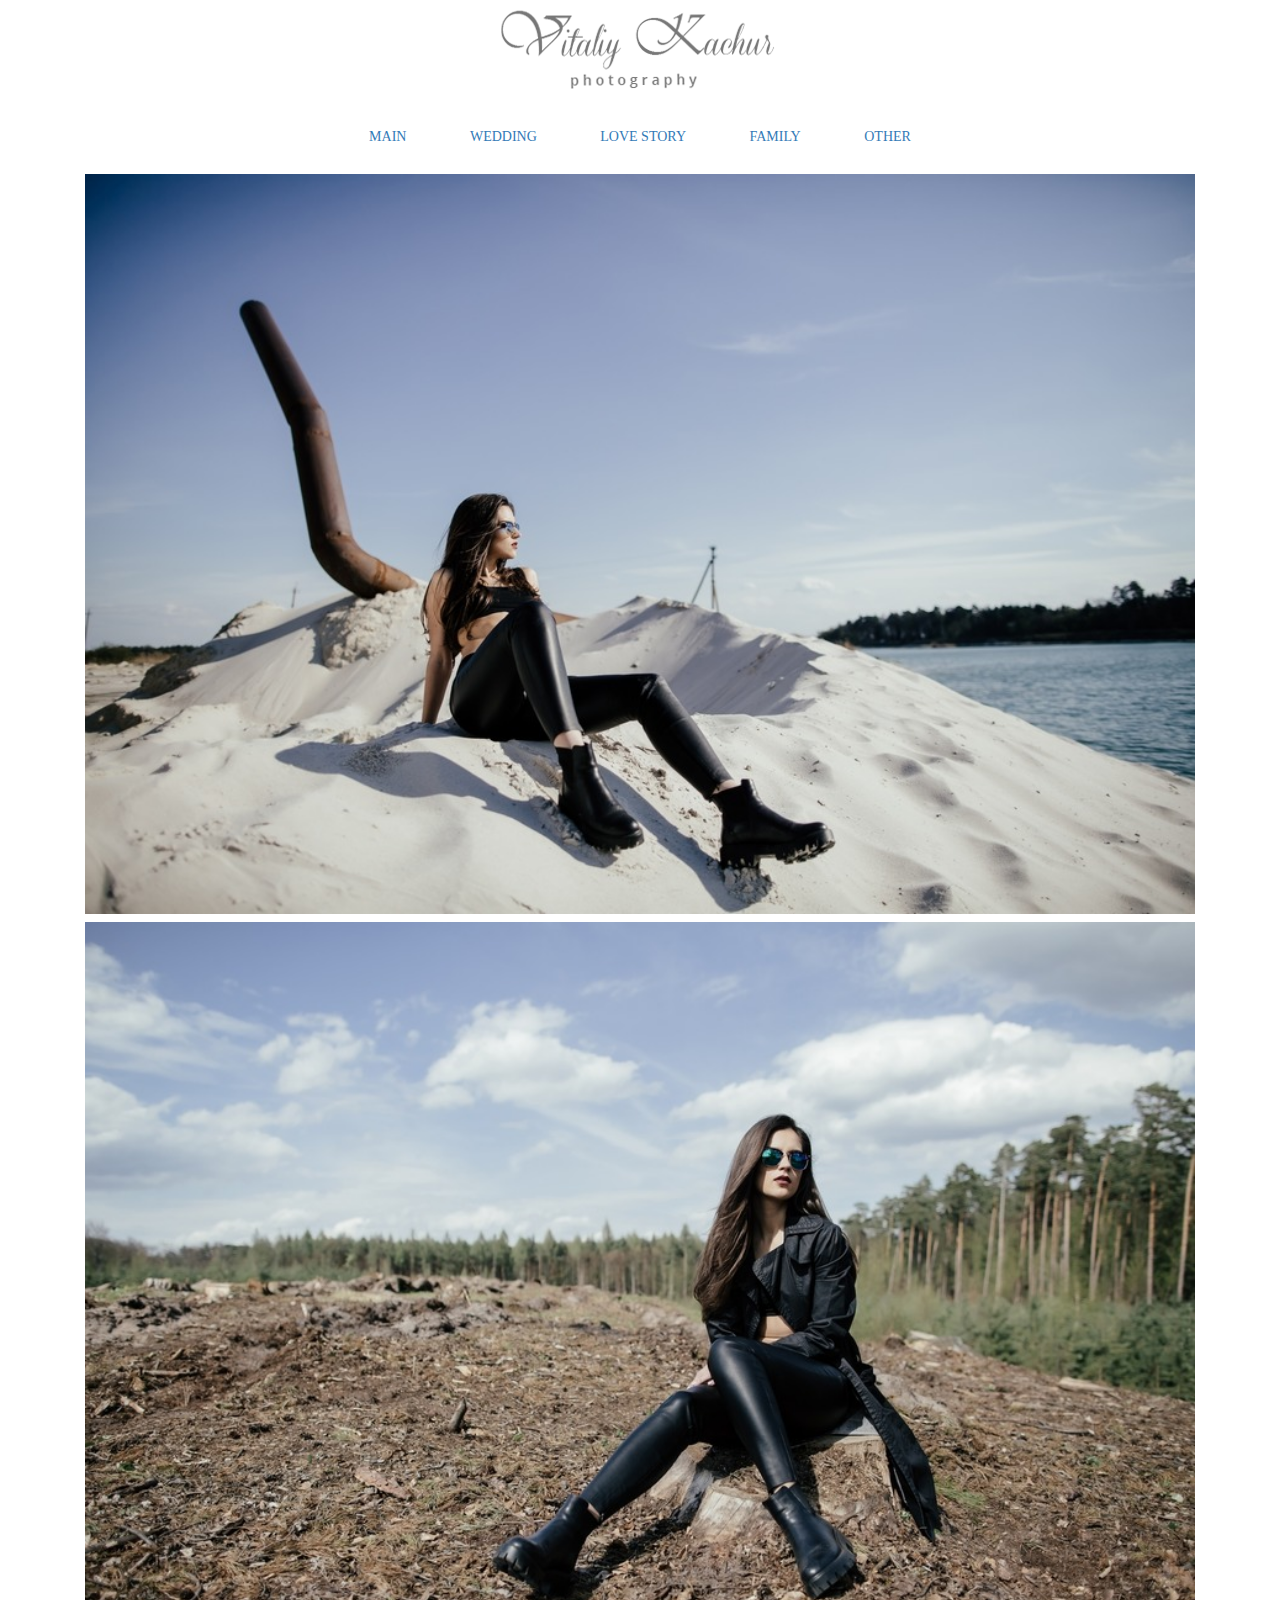
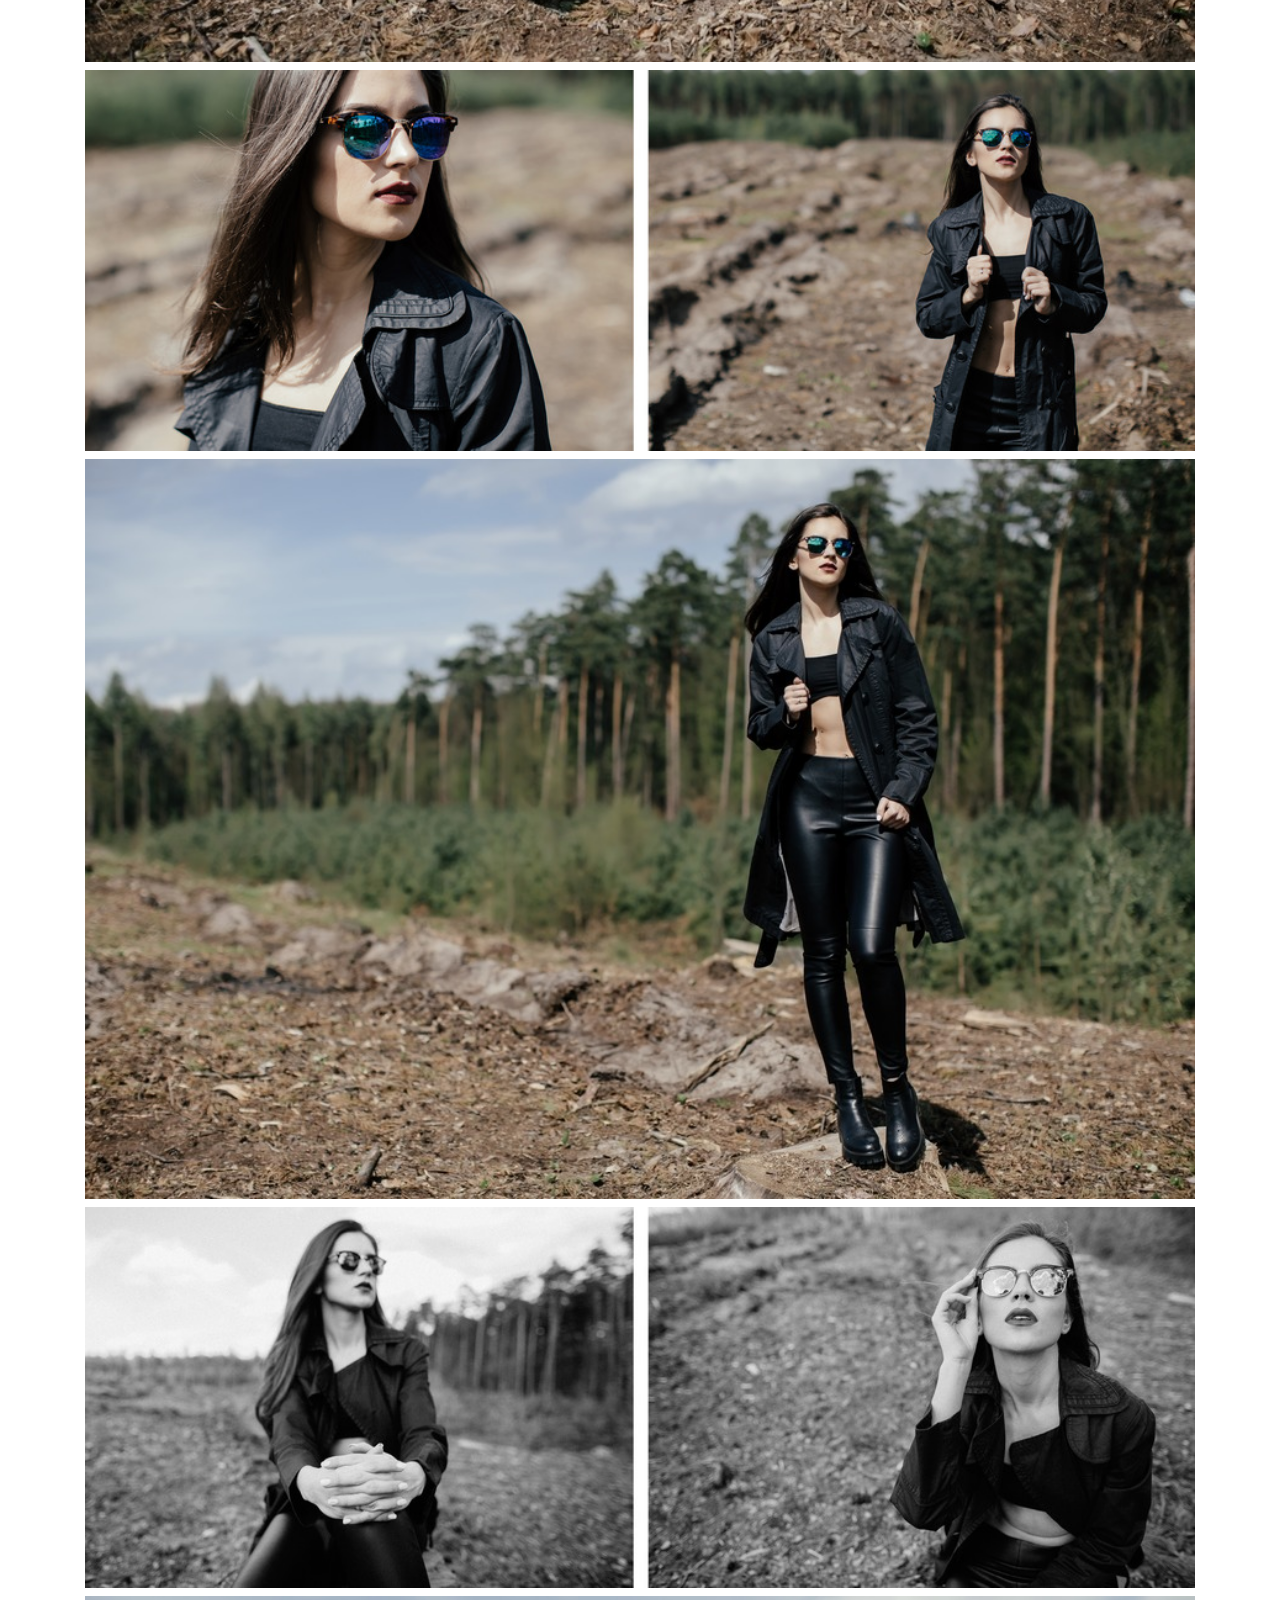
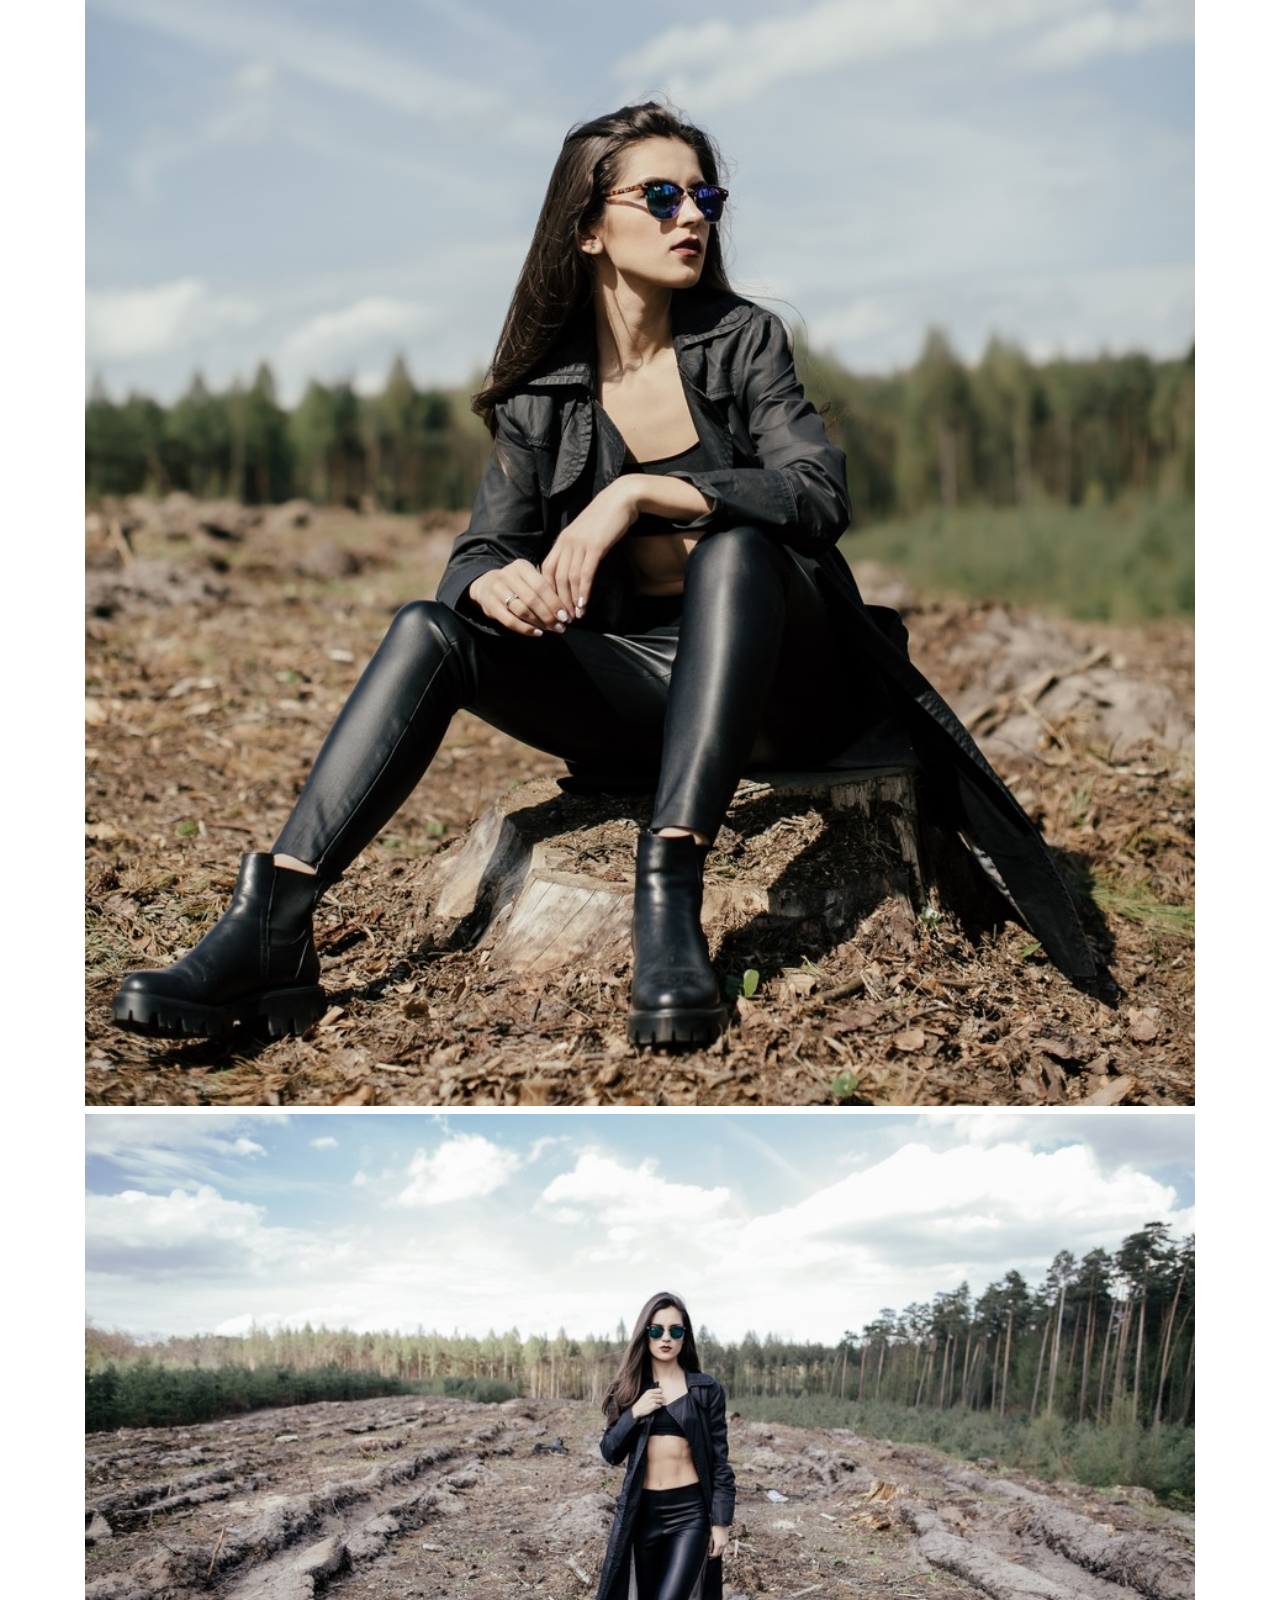
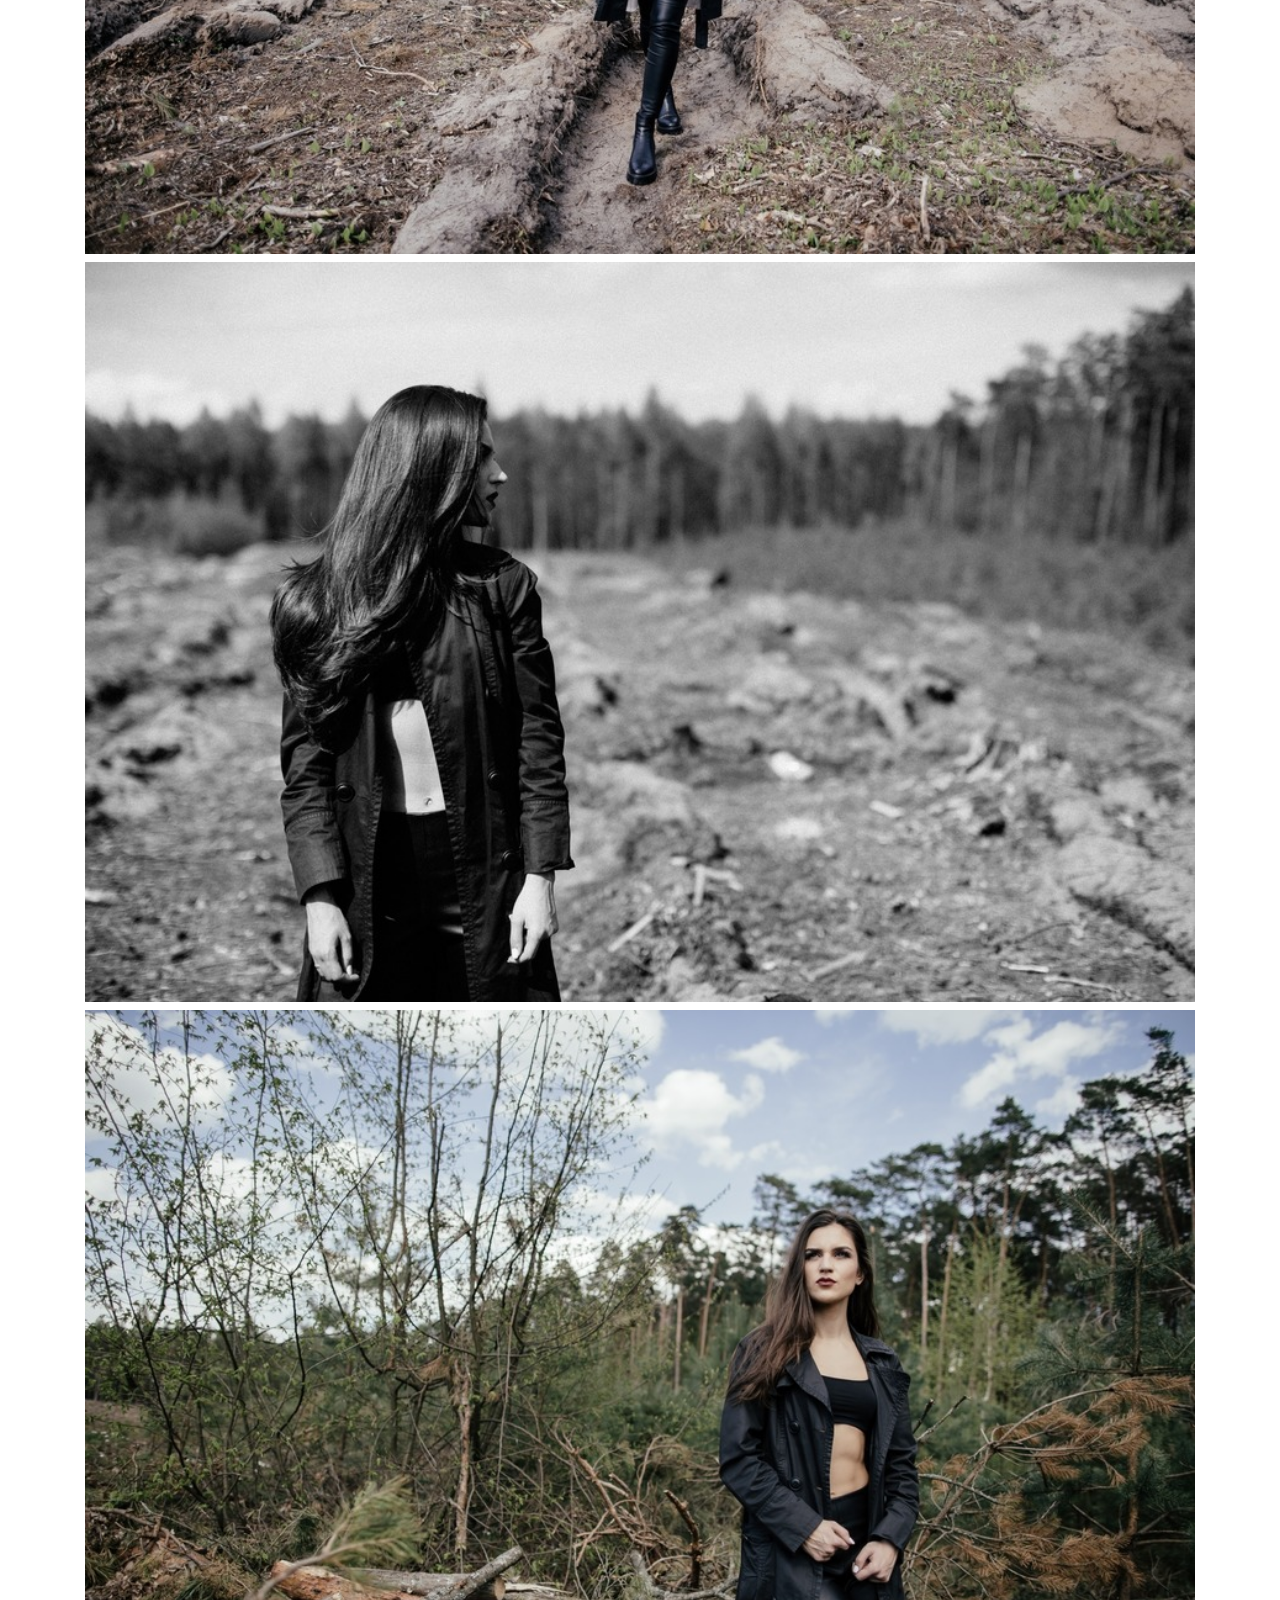
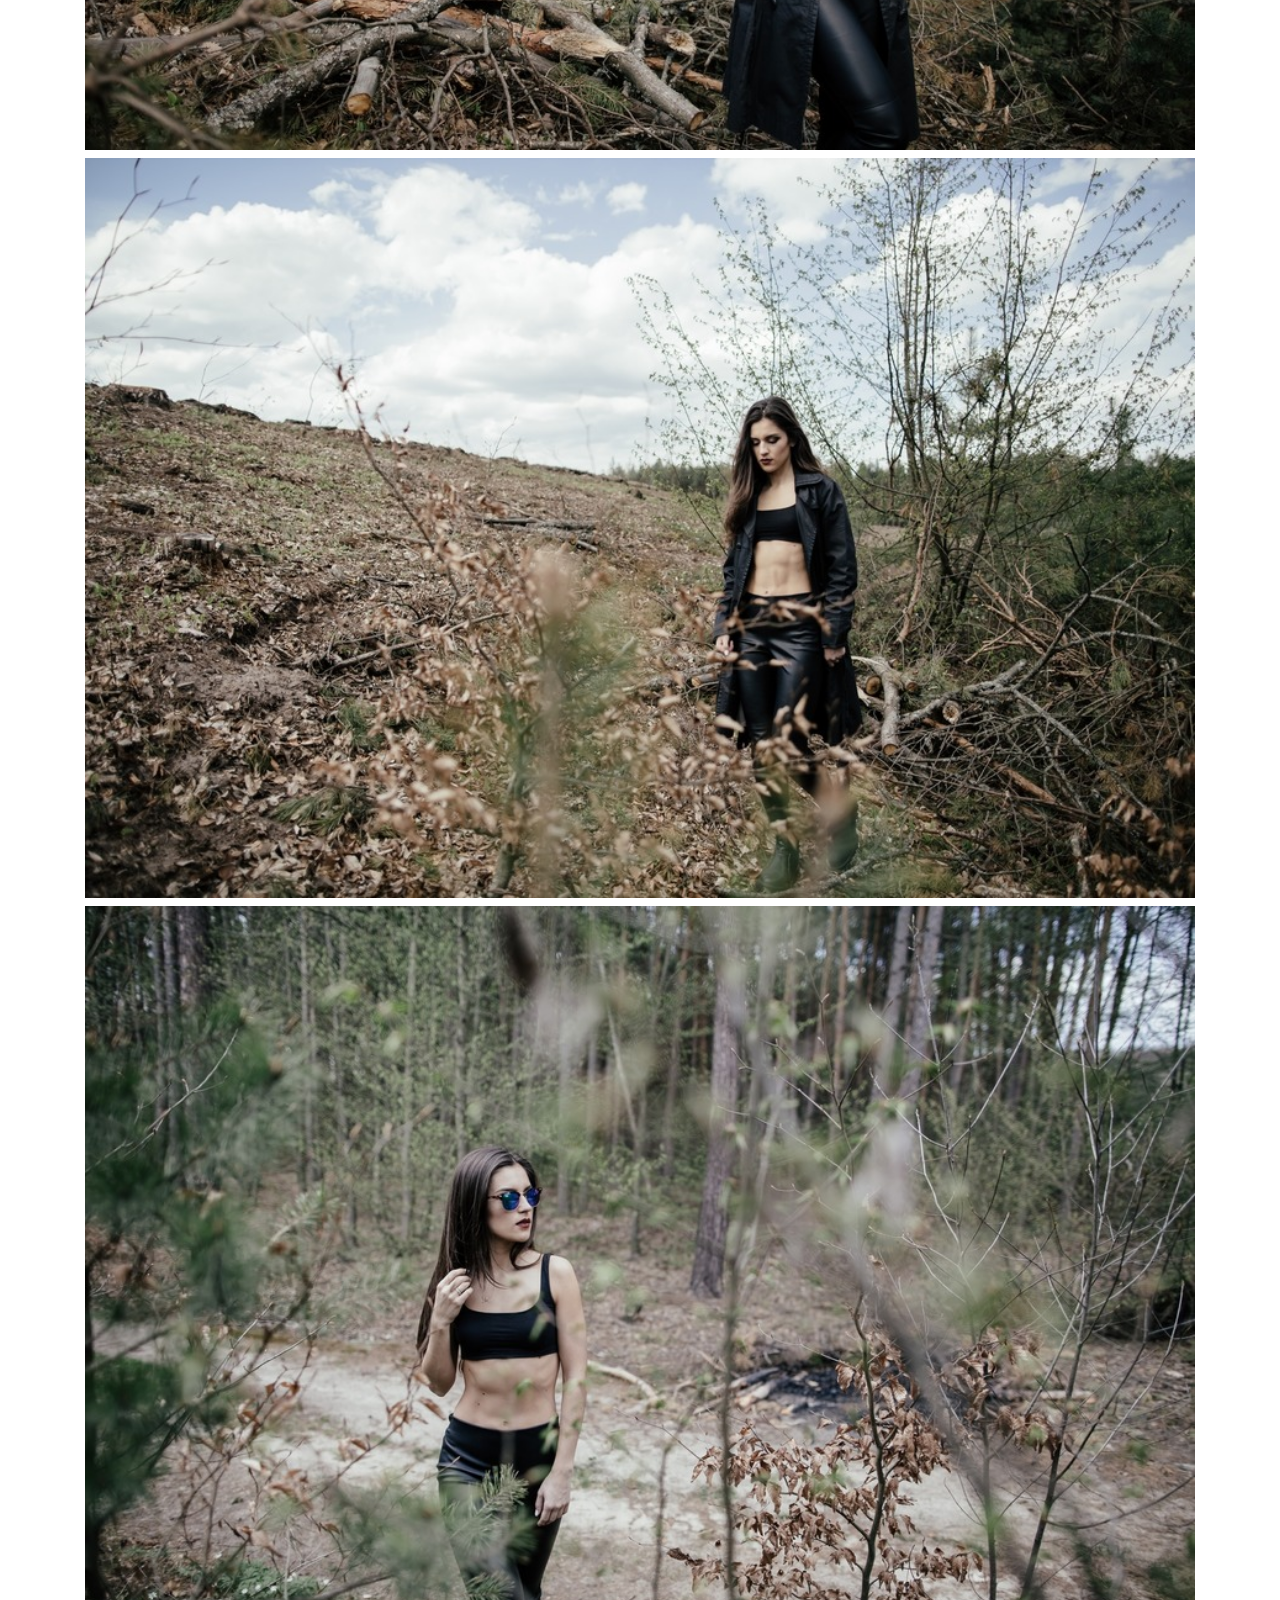
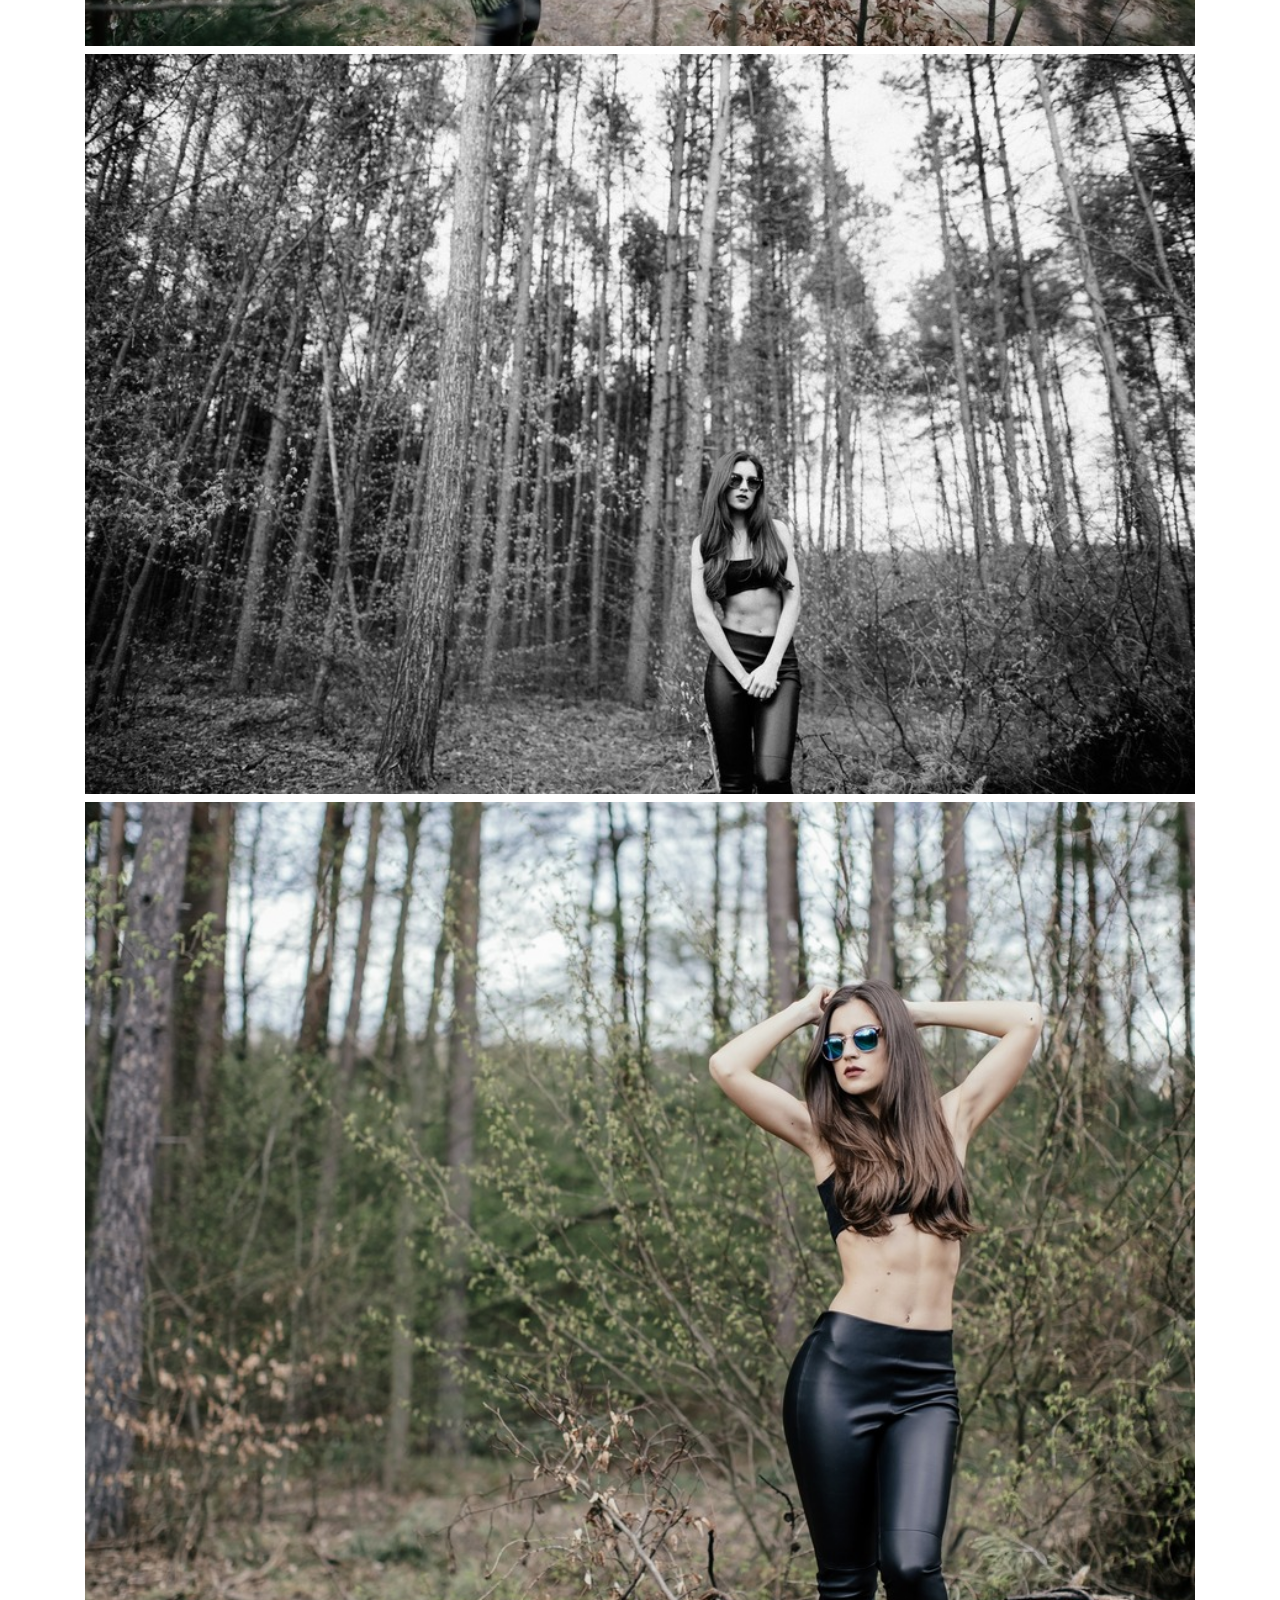
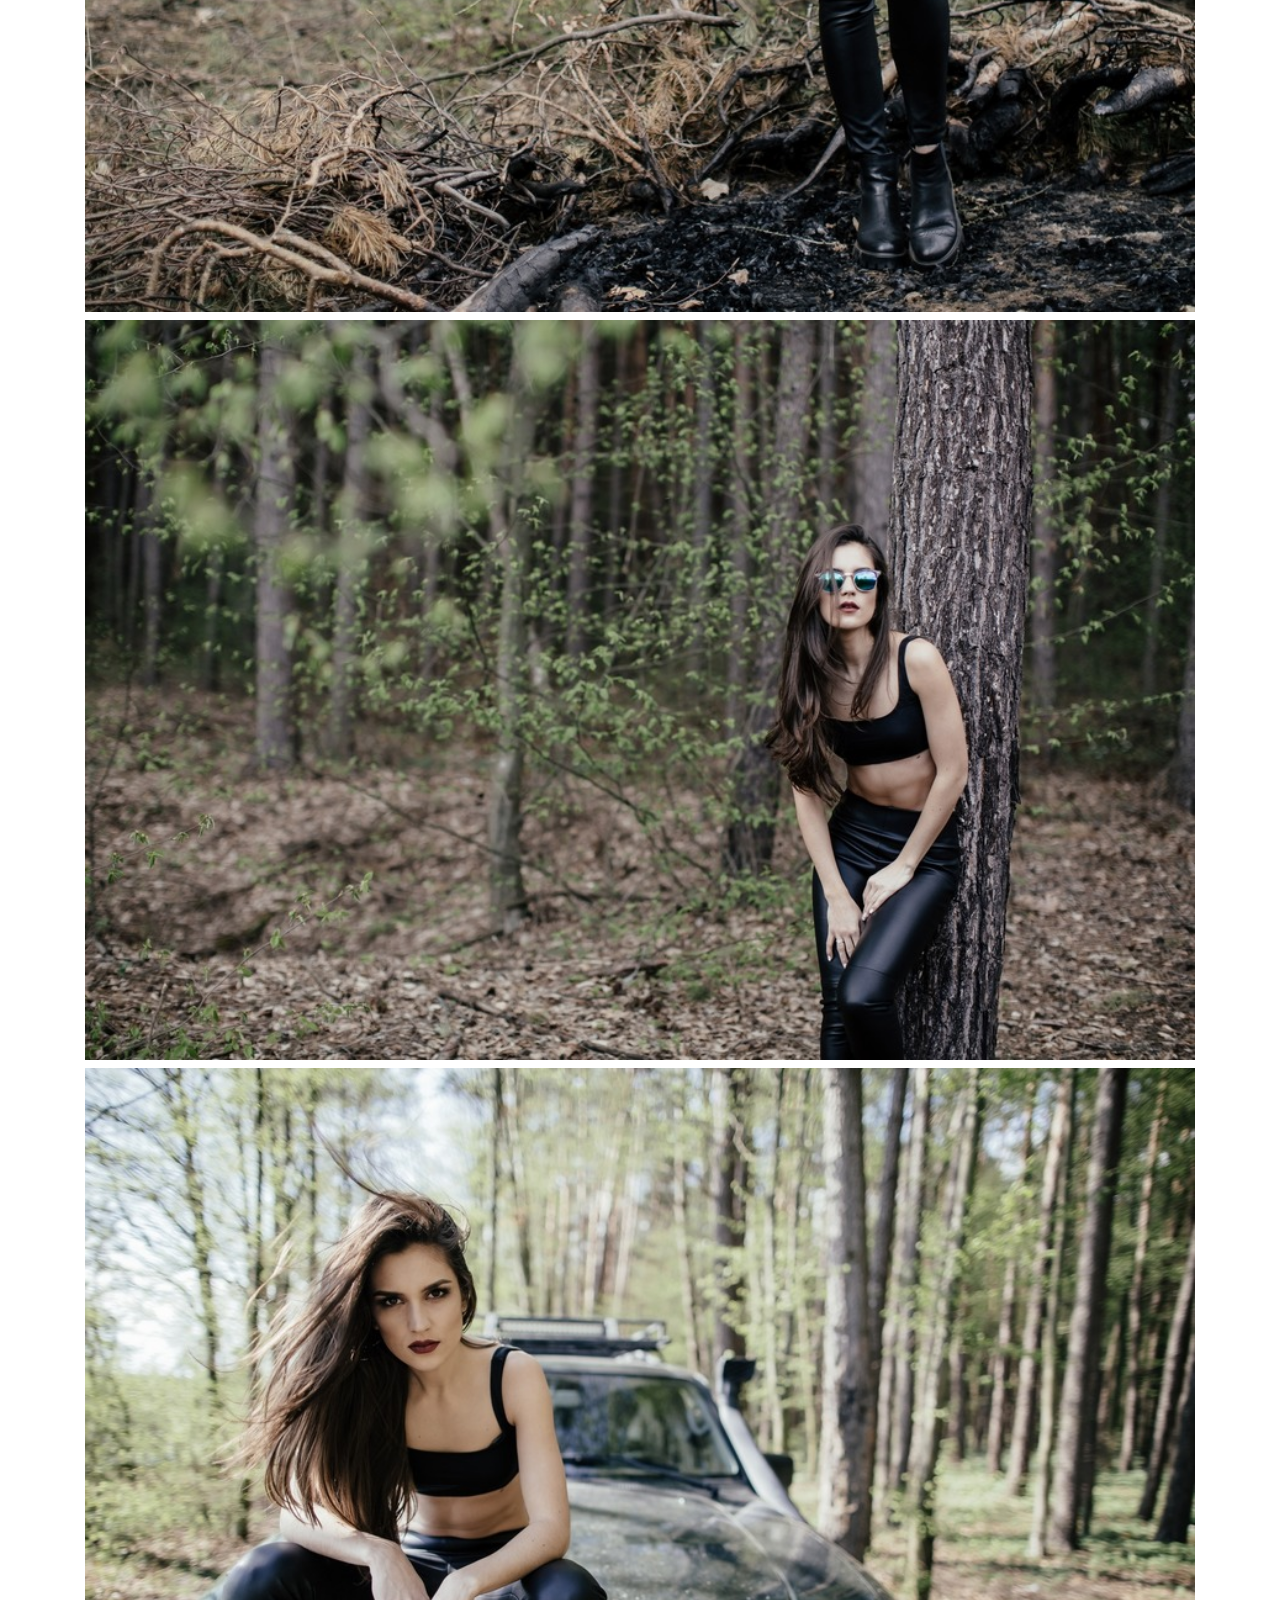
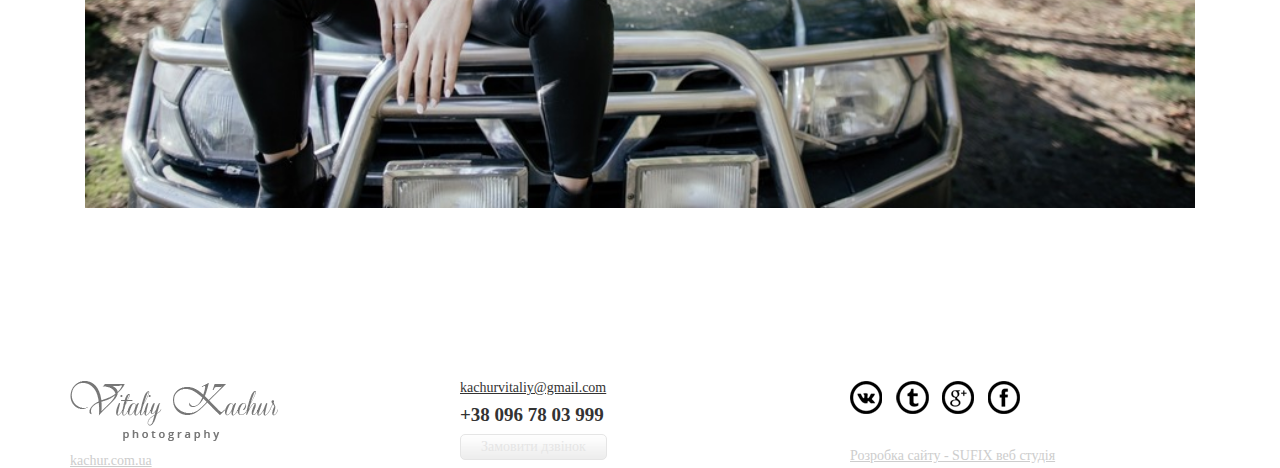
<file: Personal_website/portfolio/photography/main.html>
<!DOCTYPE html>
<html lang="en">
	<head>
		<meta charset="UTF-8">
		<title>Vitaliy Kachur photography</title>
		<link rel="stylesheet" type="text/css" href="lib/bootstrap/bootstrap.min.css"/>
		<link rel="stylesheet" type="text/css" href="lib/bootstrap/bootstrap-theme.min.css"/>

		<link rel="stylesheet" type="text/css" href="style.css"/>
	</head>
	<body>
		<div class="wrapper">

			<header class="header">
				<div class="logo"><a href="index.html"><img src="img/logo.png"></a></div>
			</header>

			<main class="content">
				<div class="container">
					<div class="row">
						<nav>
							<ul class="main-menu">
								<li><a href="main.html">MAIN</a></li>
								<li><a href="wedding.html">WEDDING</a></li>
								<li><a href="love_story.html">LOVE STORY</a></li>
								<li><a href="family.html">FAMILY</a></li>
								<li><a href="other.html">OTHER</a></li>
							</ul>
						</nav>
					</div>


					<div class="portfolio-folder">
						<div class="col-md-12">
							<div class="item">
								<img src="img/album/main/lubov/img_01.jpg">
								<div class="description">
									Lubov
									<br>
									08.06.2015
								</div>
							</div>
						</div>
						<div class="col-md-12">
							<div class="item">
								<img src="img/album/main/lubov/img_02.jpg">
							</div>
						</div>
						<div class="col-md-12">
							<div class="item">
								<img src="img/album/main/lubov/img_03.jpg">
							</div>
						</div>
						<div class="col-md-12">
							<div class="item">
								<img src="img/album/main/lubov/img_04.jpg">
							</div>
						</div>
						<div class="col-md-12">
							<div class="item">
								<img src="img/album/main/lubov/img_05.jpg">
							</div>
						</div>
						<div class="col-md-12">
							<div class="item">
								<img src="img/album/main/lubov/img_06.jpg">
							</div>
						</div>
						<div class="col-md-12">
							<div class="item">
								<img src="img/album/main/lubov/img_07.jpg">
							</div>
						</div>
						<div class="col-md-12">
							<div class="item">
								<img src="img/album/main/lubov/img_08.jpg">
							</div>
						</div>
						<div class="col-md-12">
							<div class="item">
								<img src="img/album/main/lubov/img_09.jpg">
							</div>
						</div>
						<div class="col-md-12">
							<div class="item">
								<img src="img/album/main/lubov/img_010.jpg">
							</div>
						</div>
						<div class="col-md-12">
							<div class="item">
								<img src="img/album/main/lubov/img_011.jpg">
							</div>
						</div>
						<div class="col-md-12">
							<div class="item">
								<img src="img/album/main/lubov/img_013.jpg">
							</div>
						</div>
						<div class="col-md-12">
							<div class="item">
								<img src="img/album/main/lubov/img_014.jpg">
							</div>
						</div>
						<div class="col-md-12">
							<div class="item">
								<img src="img/album/main/lubov/img_015.jpg">
							</div>
						</div>
						<div class="col-md-12">
							<div class="item">
								<img src="img/album/main/lubov/img_016.jpg">
							</div>
						</div>
					</div>
				</div>
			</main>
		</div>

		<footer class="footer">
			<div class="container">
				<div class="row">
					<div class="col-sm-4 col-xs-12">
						<div class="logo">
							<img src="img/logo-footer.png">
						</div>
						<a href="#" class="site-link">kachur.com.ua</a>
					</div>
					<div class="col-sm-4 col-xs-12">
						<div class="email">
							kachurvitaliy@gmail.com
						</div>
						<div class="phone-number">
							+38 096 78 03 999
						</div>
						<button class="button get-call">Замовити дзвінок</button>
					</div>
					<div class="col-sm-4 col-xs-12">
						<ul class="social-icon">
							<li><a href="#" class="vk"><img src="img/social-icon/vk.png"></a></li>
							<li><a href="#" class="twitter"><img src="img/social-icon/twitter.png"></a></li>
							<li><a href="#" class="google"><img src="img/social-icon/google+.png"></a></li>
							<li><a href="#" class="facebook"><img src="img/social-icon/facebook.png"></a></li>
						</ul>
						<a href="#" class="development-site">Розробка сайту - SUFIX веб студія</a>
					</div>
				</div>
			</div>
		</footer>

	</body>
</html>
</file>
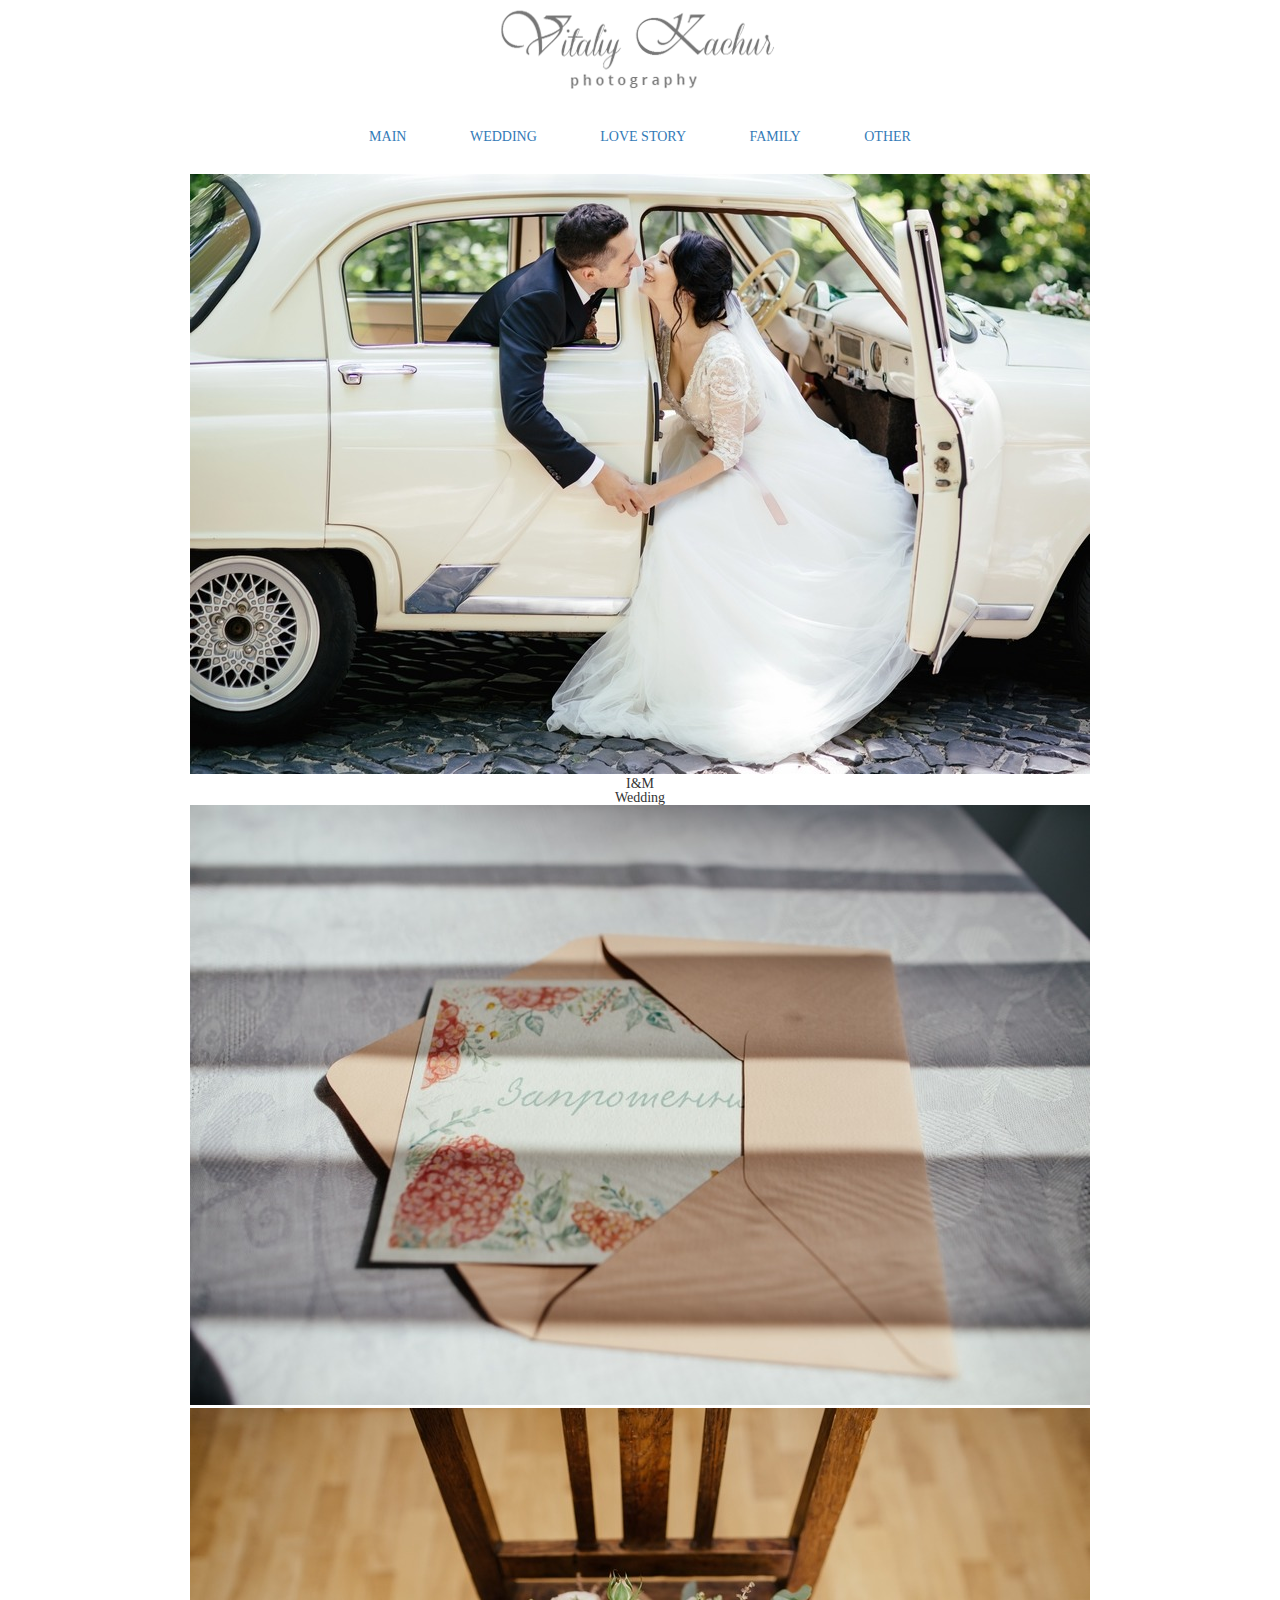
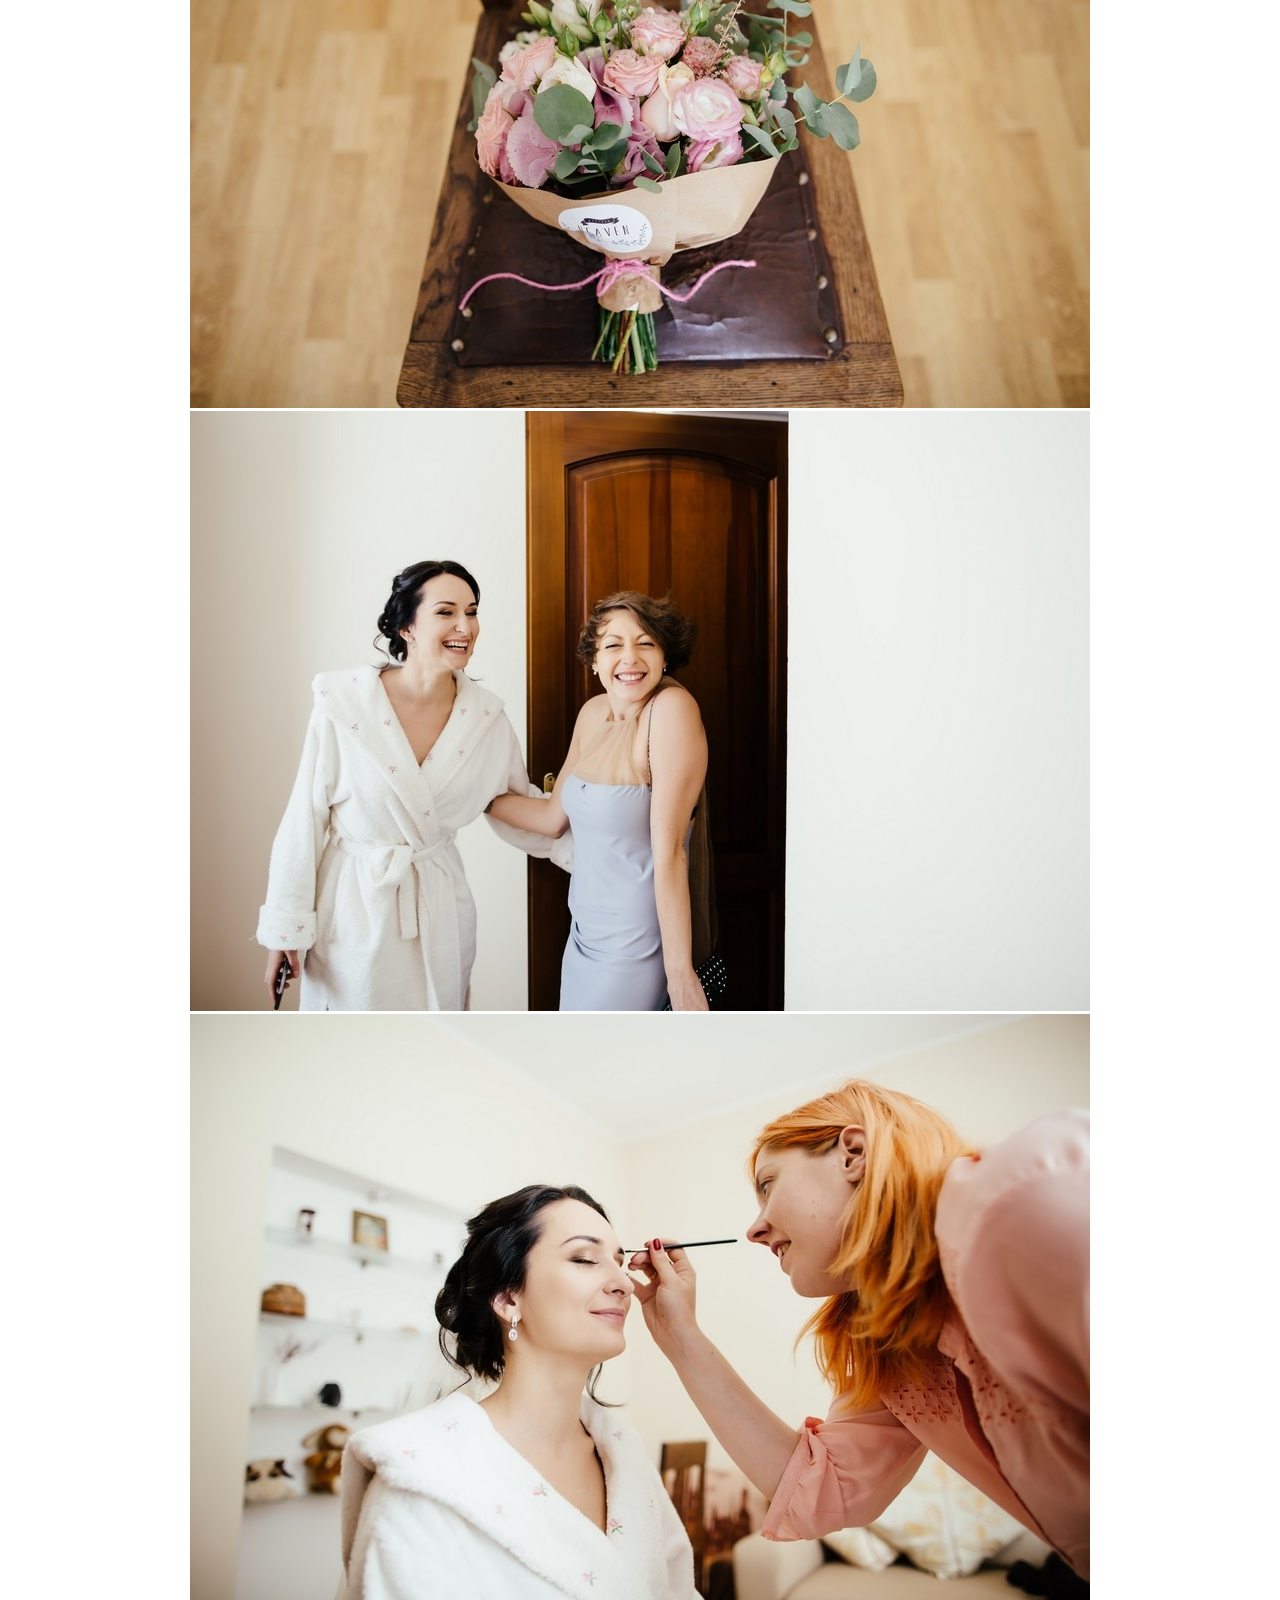
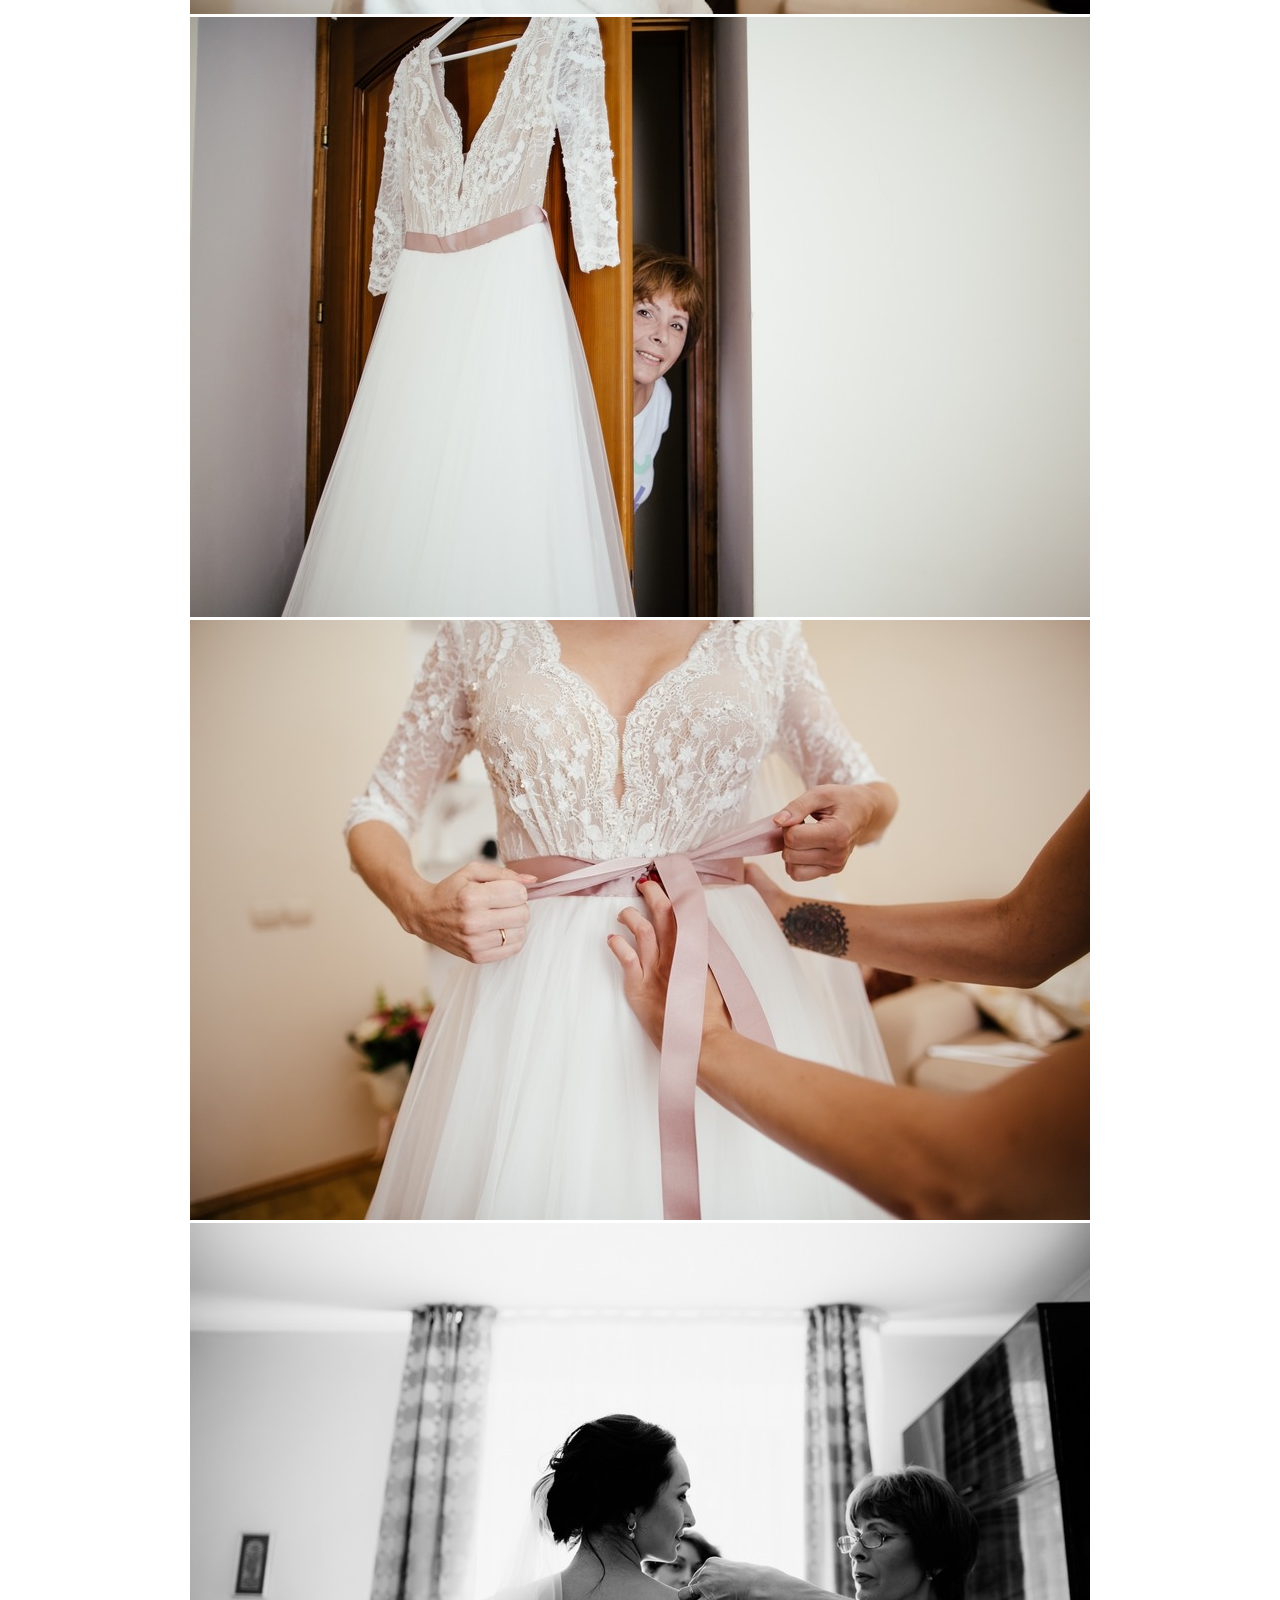
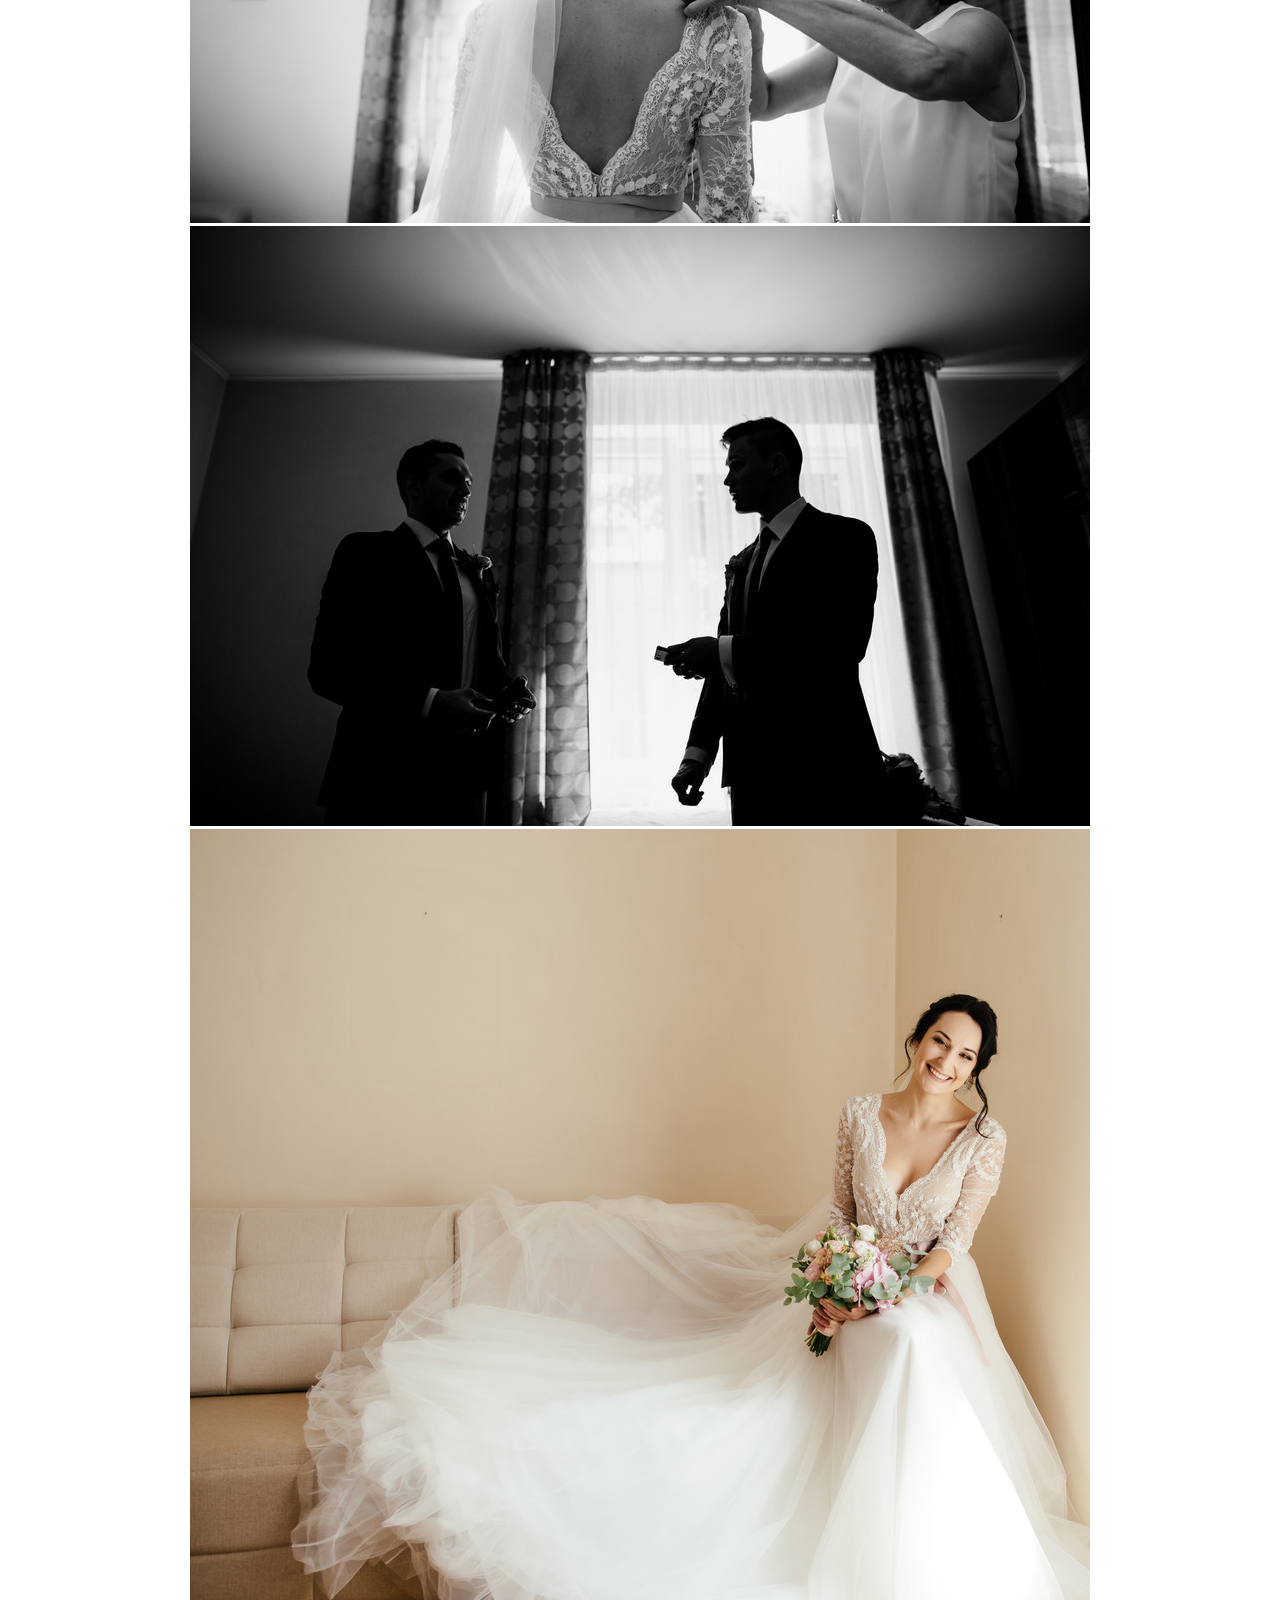
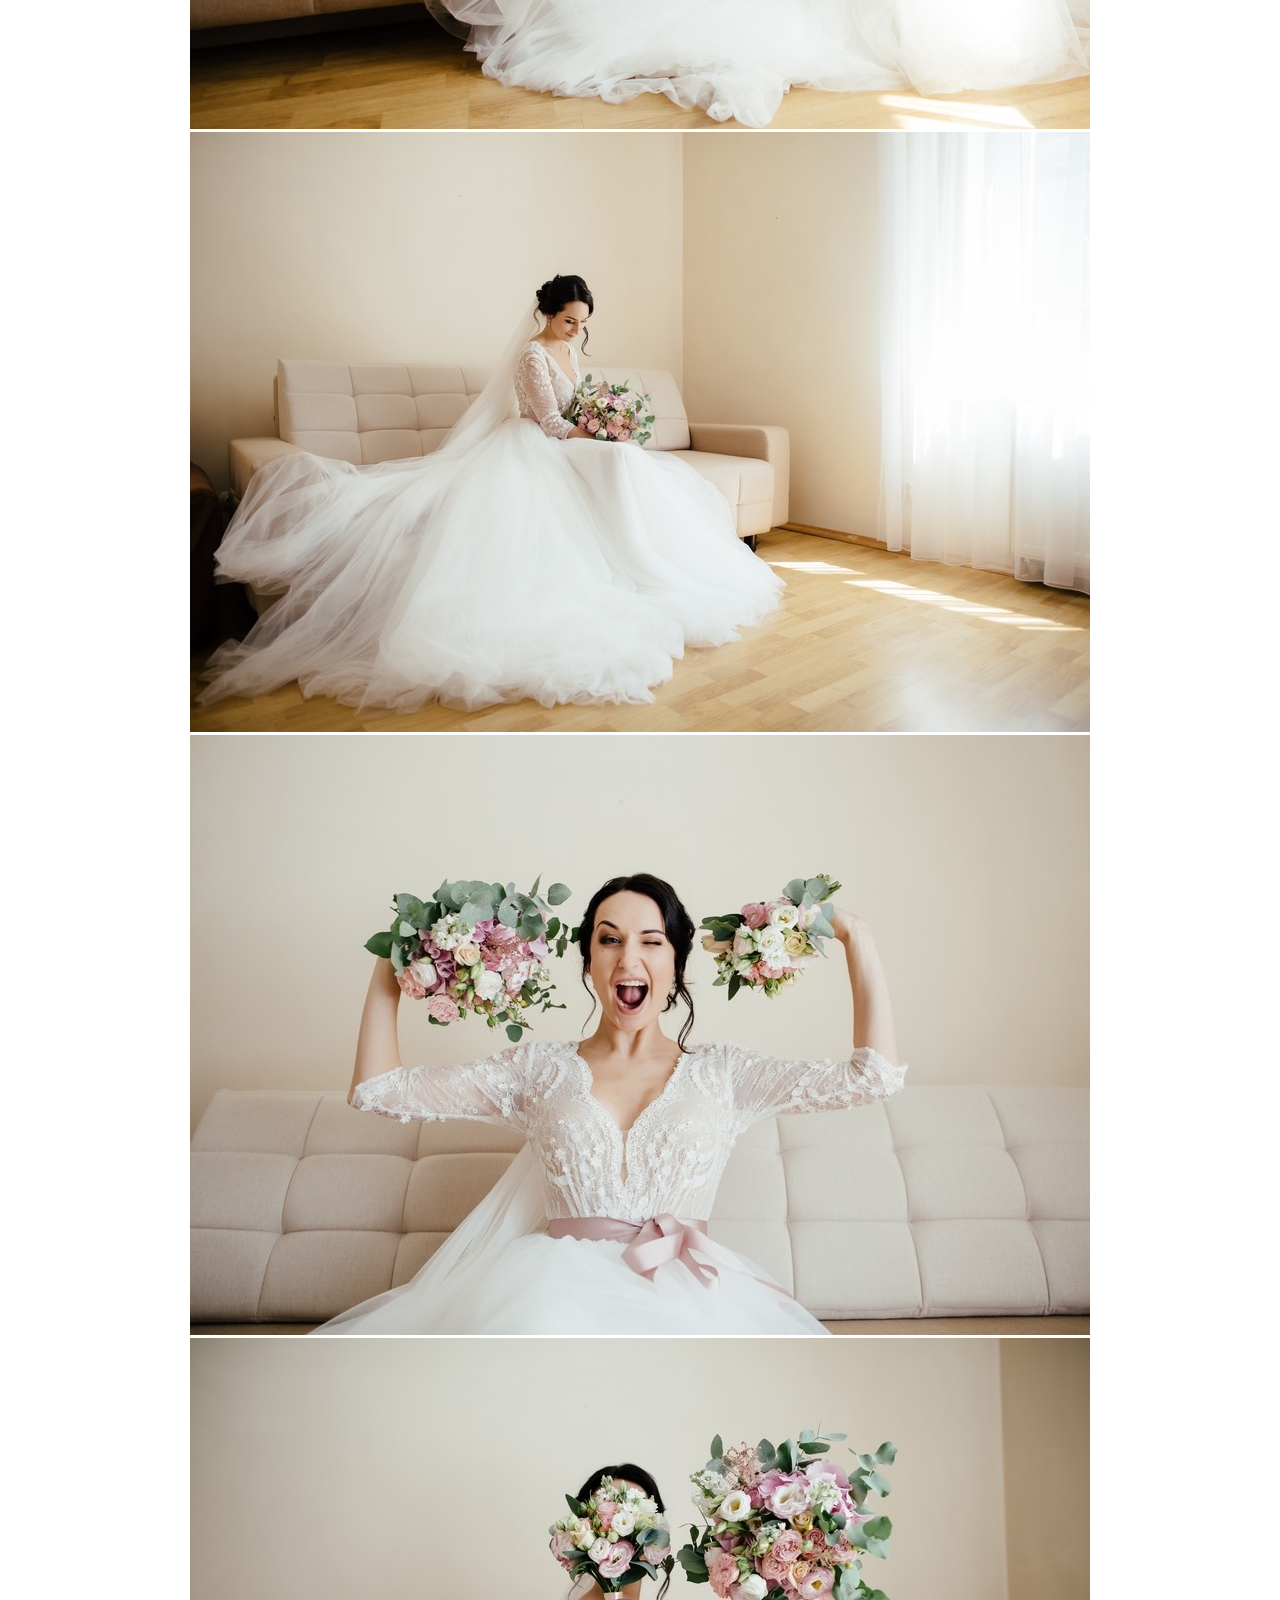
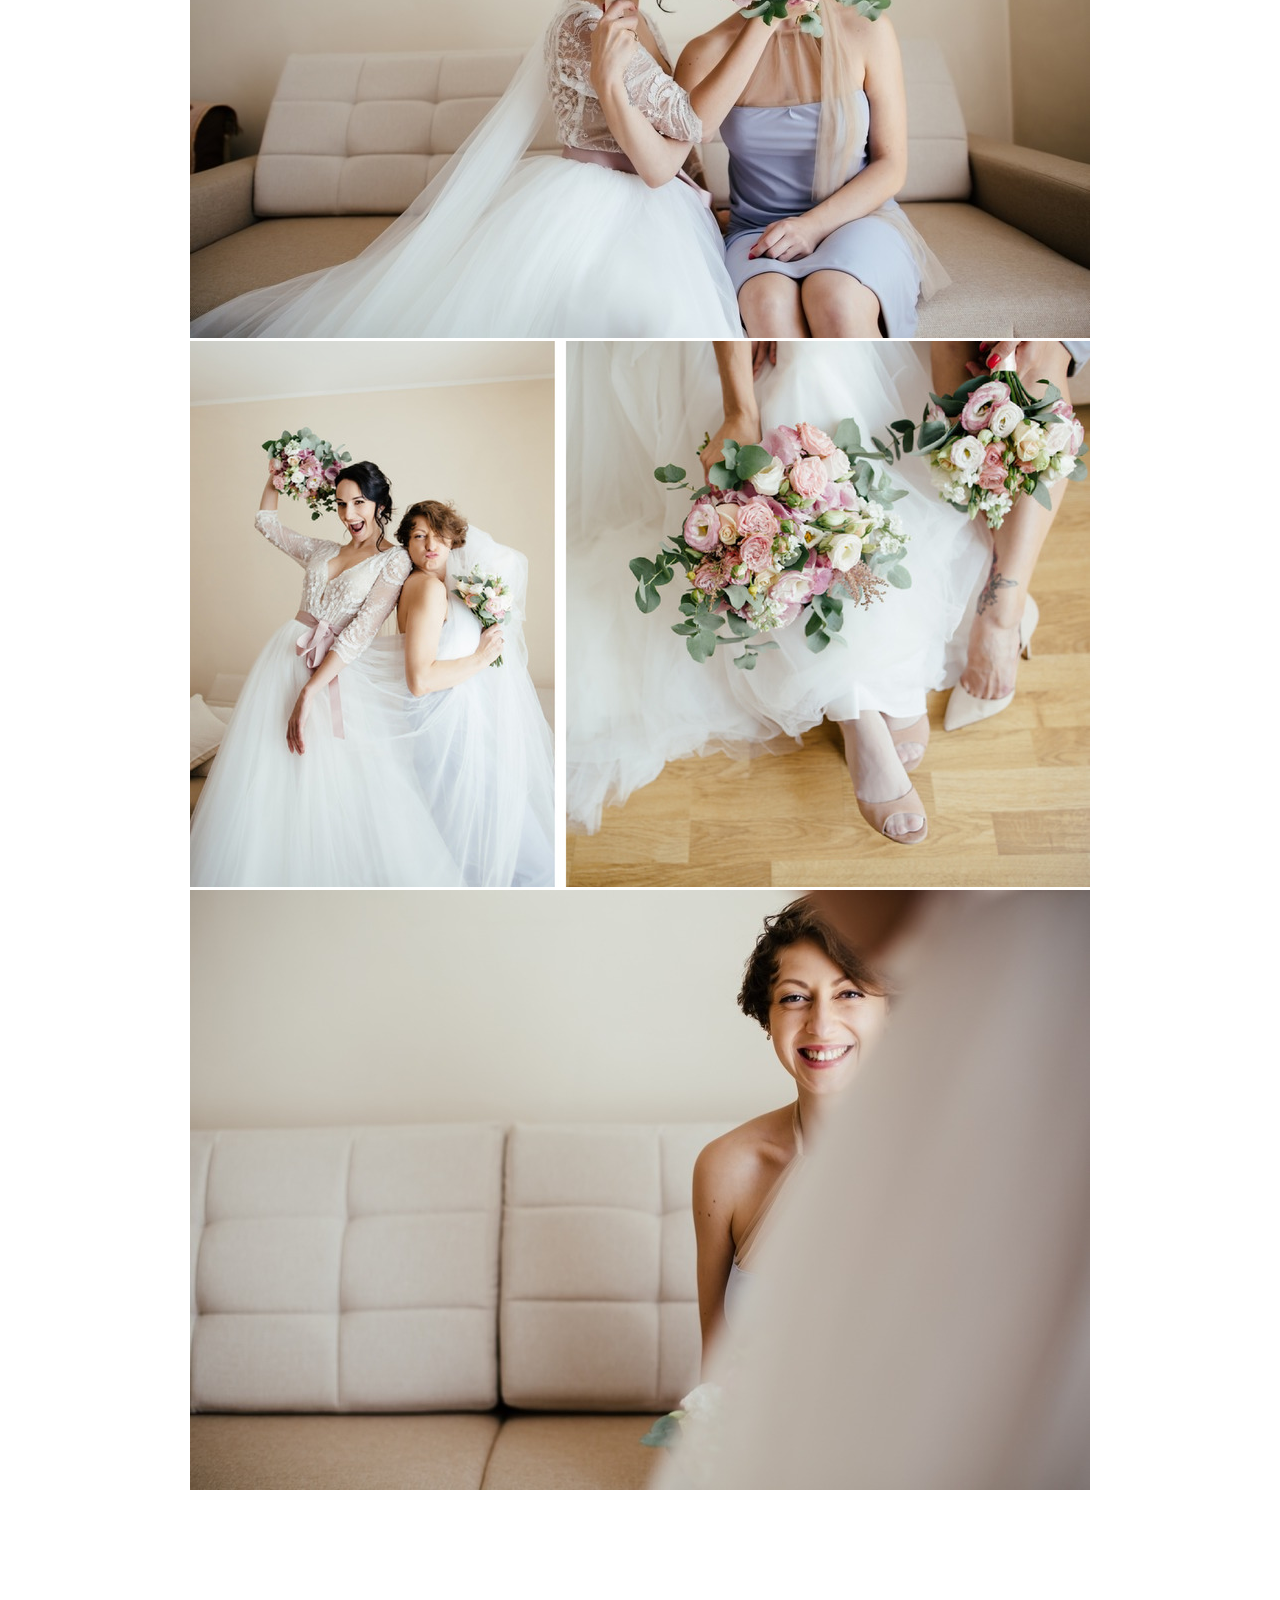
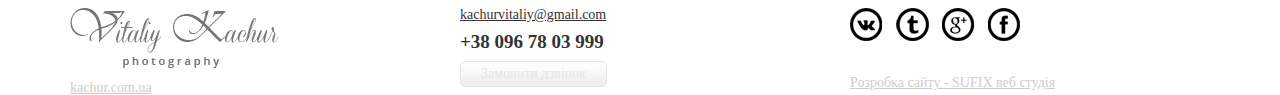
<file: Personal_website/portfolio/photography/other.html>
<!DOCTYPE html>
<html lang="en">
	<head>
		<meta charset="UTF-8">
		<title>Vitaliy Kachur photography</title>
		<link rel="stylesheet" type="text/css" href="lib/bootstrap/bootstrap.min.css"/>
		<link rel="stylesheet" type="text/css" href="lib/bootstrap/bootstrap-theme.min.css"/>

		<link rel="stylesheet" type="text/css" href="style.css"/>
	</head>
	<body>
		<div class="wrapper">

			<header class="header">
				<div class="logo"><a href="index.html"><img src="img/logo.png"></a></div>
			</header>

			<main class="content">
				<div class="container">
					<div class="row">
						<nav>
							<ul class="main-menu">
								<li><a href="main.html">MAIN</a></li>
								<li><a href="wedding.html">WEDDING</a></li>
								<li><a href="love_story.html">LOVE STORY</a></li>
								<li><a href="family.html">FAMILY</a></li>
								<li><a href="other.html">OTHER</a></li>
							</ul>
						</nav>
					</div>


					<div class="portfolio-album">
						<div class="col-md-12">
							<div class="album">
								<img src="img/album/wedding/img_01.jpg">
								<div class="description">
									I&M
									<br>
									Wedding
								</div>
							</div>
						</div>
						<div class="col-md-12">
							<div class="album">
								<img src="img/album/wedding/img_02.jpg">
							</div>
						</div>
						<div class="col-md-12">
							<div class="album">
								<img src="img/album/wedding/img_03.jpg">
							</div>
						</div>
						<div class="col-md-12">
							<div class="album">
								<img src="img/album/wedding/img_04.jpg">
							</div>
						</div>
						<div class="col-md-12">
							<div class="album">
								<img src="img/album/wedding/img_05.jpg">
							</div>
						</div>
						<div class="col-md-12">
							<div class="album">
								<img src="img/album/wedding/img_06.jpg">
							</div>
						</div>
						<div class="col-md-12">
							<div class="album">
								<img src="img/album/wedding/img_07.jpg">
							</div>
						</div>
						<div class="col-md-12">
							<div class="album">
								<img src="img/album/wedding/img_08.jpg">
							</div>
						</div>
						<div class="col-md-12">
							<div class="album">
								<img src="img/album/wedding/img_09.jpg">
							</div>
						</div>
						<div class="col-md-12">
							<div class="album">
								<img src="img/album/wedding/img_10.jpg">
							</div>
						</div>
						<div class="col-md-12">
							<div class="album">
								<img src="img/album/wedding/img_11.jpg">
							</div>
						</div>
						<div class="col-md-12">
							<div class="album">
								<img src="img/album/wedding/img_12.jpg">
							</div>
						</div>
						<div class="col-md-12">
							<div class="album">
								<img src="img/album/wedding/img_13.jpg">
							</div>
						</div>
						<div class="col-md-12">
							<div class="album">
								<img src="img/album/wedding/img_14.jpg">
							</div>
						</div>
						<div class="col-md-12">
							<div class="album">
								<img src="img/album/wedding/img_15.jpg">
							</div>
						</div>
					</div>
				</div>
			</main>
		</div>

		<footer class="footer">
			<div class="container">
				<div class="row">
					<div class="col-sm-4 col-xs-12">
						<div class="logo">
							<img src="img/logo-footer.png">
						</div>
						<a href="#" class="site-link">kachur.com.ua</a>
					</div>
					<div class="col-sm-4 col-xs-12">
						<div class="email">
							kachurvitaliy@gmail.com
						</div>
						<div class="phone-number">
							+38 096 78 03 999
						</div>
						<button class="button get-call">Замовити дзвінок</button>
					</div>
					<div class="col-sm-4 col-xs-12">
						<ul class="social-icon">
							<li><a href="#" class="vk"><img src="img/social-icon/vk.png"></a></li>
							<li><a href="#" class="twitter"><img src="img/social-icon/twitter.png"></a></li>
							<li><a href="#" class="google"><img src="img/social-icon/google+.png"></a></li>
							<li><a href="#" class="facebook"><img src="img/social-icon/facebook.png"></a></li>
						</ul>
						<a href="#" class="development-site">Розробка сайту - SUFIX веб студія</a>
					</div>
				</div>
			</div>
		</footer>

	</body>
</html>
</file>
<file: Personal_website/portfolio/photography/style.css>
@font-face {
	font-family: open-sans;
	src: url(fonts/open-sans.light.ttf));
}
/* Eric Meyer's CSS Reset */
html, body, div, span, applet, object, iframe,
h1, h2, h3, h4, h5, h6, p, blockquote, pre,
a, abbr, acronym, address, big, cite, code,
del, dfn, em, img, ins, kbd, q, s, samp,
small, strike, strong, sub, sup, tt, var,
b, u, i, center,
dl, dt, dd, ol, ul, li,
fieldset, form, label, legend,
table, caption, tbody, tfoot, thead, tr, th, td,
article, aside, canvas, details, embed,
figure, figcaption, footer, header, hgroup,
menu, nav, output, ruby, section, summary,
time, mark, audio, video {
    margin: 0;
    padding: 0;
    border: 0;
    vertical-align: baseline;
	font-family:  open-sans;
}

/* HTML5 display-role reset for older browsers */
article, aside, details, figcaption, figure,
footer, header, hgroup, menu, nav, section {
    display: block;
}

body {
    line-height: 1;
}

ol, ul {
    list-style: none;
}

blockquote, q {
    quotes: none;
}

blockquote:before, blockquote:after,
q:before, q:after {
    content: '';
    content: none;
}

table {
    border-collapse: collapse;
    border-spacing: 0;
}

/* End of Eric Meyer's CSS Reset */

html {
    height: 100%;
}

article, aside, details, figcaption, figure, footer, header, hgroup, main, nav, section, summary {
    display: block;
}

body {
    height: 100%;
    font-size: 14px;
}

.wrapper {
    width: 100%;
    min-height: 100%;
    height: auto;
}

/* Header
-----------------------------------------------------------------------------*/
.header {
    height: 100px;
    text-align: center;
}

/* Middle
-----------------------------------------------------------------------------*/

/* MENU */
nav {
    width: 100%;
    text-align: center;
    
}

nav .main-menu {
    width: 100%;
    margin-bottom: 30px;
    margin-top: 30px;
}

nav .main-menu li{
    display: inline-block;
	padding: 0px 30px 0px 30px;
}
/* END MENU */

.content {
    padding: 0 0 115px;
}

.content .portfolio-folder {
    float: left;
    margin-bottom: 50px;
}

.content .portfolio-folder .col-md-3.col-sm-4 {
    padding-right: 3px;
    padding-left: 3px;
}

.content .portfolio-folder .item {
    cursor: pointer;
    position: relative;
    text-align: center;
    margin-bottom: 5px;
}

.content .portfolio-folder .item .description {
    display: none;
    position: absolute;
    bottom: 8px;
    font-size: 17px;
    width: 100%;
    font-style: italic;
    color: #ffffff;
}

.content .portfolio-folder .item img {
    width: 100%;
    height: 100%;
    min-height: 220px;
}

.content .portfolio-folder .item img:hover + .description {
    display: block;
}

-----------------------------------------------------------------------------*/
.footer {
    margin: -115px auto 0;
    height: 115px;
    position: relative;
    width: 100%;
    border-top: 1px solid #cdcdcd;
    text-align: center;
    padding-top: 12px;
    color: #cdcdcd;
    font-size: 14px;
}

.footer .logo {
    margin-bottom: 10px;
}

.footer .site-link {
    color: #cdcdcd;
    text-decoration: underline;
}

.footer .email {
    margin-bottom: 10px;
    text-decoration: underline;
}

.footer .phone-number {
    font-size: 19px;
    margin-bottom: 10px;
    font-weight: bold;
}

.footer .social-icon {
    width: 100%;
    margin-bottom: 32px;
}

.footer .social-icon li {
    display: inline-block;
    margin-right: 10px;
}

.footer .development-site {
    text-decoration: underline;
    color: #cdcdcd;
}

.button {
    background: url('img/button-gradient.png') repeat;
    border: 1px solid #e5e5e5;
    border-radius: 5px;
    padding: 5px;
    color: #e5e5e5;
}

.button.get-call {
    padding-left: 20px;
    padding-right: 20px;
}

.w100 {
    width: 100%;
    float: left;
}

.right {
    float: right !important;
}
.left {
    float: left !important;
}
.portfolio-album, .album{
	text-align: center;	
}
</file>
